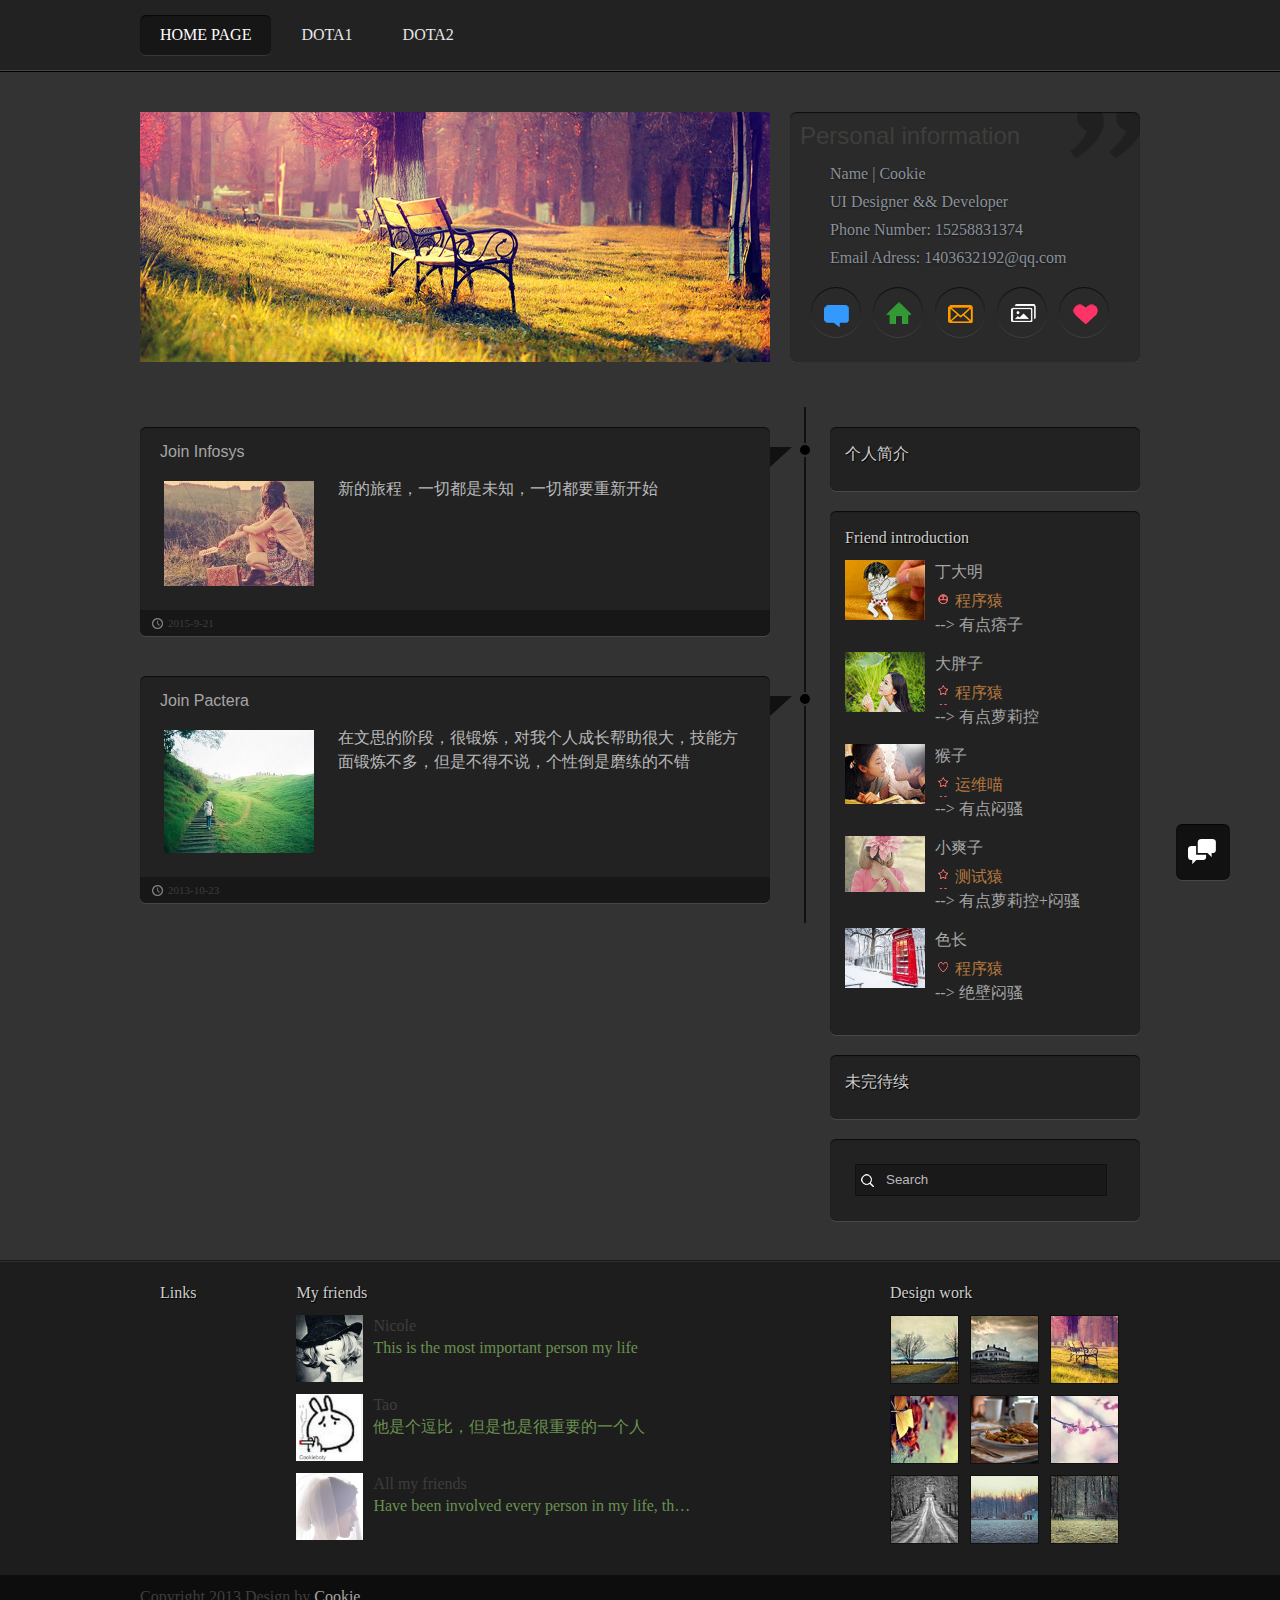
<file: index.html>
<!doctype html>
<html>
<head>
<meta charset="UTF-8">
<title>Cookie Blog</title>
<link href="css/styles.css" rel="stylesheet">
<link href="css/animation.css" rel="stylesheet">
<link href="css/lrtk.css" rel="stylesheet" />
<script type="text/javascript" src="js/jquery.js"></script>
<script type="text/javascript" src="js/js.js"></script>
<!--[if lt IE 9]>
<script src="js/modernizr.js"></script>
<![endif]-->
</head>
<body>
<header>
  <nav id="nav">
  	<ul>
  		<li><a href="index.html">HOME PAGE</a></li>
  		<li><a href="./imgshow/dota1/index.html">DOTA1</a></li>
  		<li><a href="./imgshow/dota2/index.html">DOTA2</a></li>
  	</ul>
    <script src="js/silder.js"></script>
  </nav>
</header>
<!--header end-->
<div id="mainbody">
  <div class="info">
    <figure> <img src="./images/art.jpg"  alt="Panama Hat">
      <figcaption><strong>Hello, Welcome to my blog!</strong> I am Cookie </figcaption>
    </figure>
    <div class="card">
      <h1>Personal information</h1>
      <p>Name | Cookie </p>
      <p>UI Designer && Developer</p>
      <p>Phone Number: 15258831374</p>
      <p>Email Adress: 1403632192@qq.com</p>
      <ul class="linkmore">
        <li><a href="javascript:void(0)" class="talk" title="talk"></a></li>
        <li><a href="javascript:void(0)" class="address" title="addresַ"></a></li>
        <li><a href="javascript:void(0)" class="email" title="email"></a></li>
        <li><a href="javascript:void(0)" class="photos" title="photos"></a></li>
        <li><a href="javascript:void(0)" class="heart" title="heart"></a></li>
      </ul>
    </div>
  </div>
  <!--info end-->
  <div class="blank"></div>
  <div class="blogs">
    <ul class="bloglist">
      <li>
        <div class="arrow_box">
          <div class="ti"></div>
          <div class="ci"></div>
          <h2 class="title"><a href="javascript:void(0)" target="_blank">Join Infosys</a></h2>
          <ul class="textinfo">
            <a href="javascript:void(0)"><img src="./images/s1.jpg"></a>
            <p> 新的旅程，一切都是未知，一切都要重新开始 </p>
          </ul>
          <ul class="details">
            <!-- 
            	作者：offline
            	时间：2015-11-02
            	描述：
            <li class="likes"><a href="javascript:void(0)">10</a></li>
            <li class="comments"><a href="javascript:void(0)">34</a></li>-->
            <li class="icon-time"><a href="javascript:void(0)">2015-9-21</a></li>
          </ul>
        </div>
        <!--arrow_box end--> 
      </li>
      <li>
        <div class="arrow_box">
          <div class="ti"></div>
          <div class="ci"></div>
          <h2 class="title"><a href="javascript:void(0)" target="_blank">Join Pactera</a></h2>
          <ul class="textinfo">
            <a href="javascript:void(0)"><img src="./images/s5.jpg"></a>
            <p> 在文思的阶段，很锻炼，对我个人成长帮助很大，技能方面锻炼不多，但是不得不说，个性倒是磨练的不错
   
            </p>
          </ul>
          <ul class="details">
            <li class="icon-time"><a href="javascript:void(0)">2013-10-23</a></li>
          </ul>
        </div>
        <!--arrow_box end--> 
      </li>
     
      
     
    </ul>
    <!--bloglist end-->
    <aside>
      <div class="tuijian">
        <h2>个人简介</h2>
        <ol>
        </ol>
      </div>
      <div class="toppic">
        <h2>Friend introduction</h2>
        <ul>
          <li><a href="./timeline/ddm.html"><img src="./images/k01.jpg">丁大明
            <p>程序猿</p> --> 有点痞子
            </a></li>
          <li><a href="javascript:void(0)"><img src="./images/k02.jpg">大胖子
            <p>程序猿</p> --> 有点萝莉控
            </a></li>
          <li><a href="javascript:void(0)"><img src="./images/k03.jpg">猴子
            <p>运维喵</p> --> 有点闷骚
            </a></li>
          <li><a href="javascript:void(0)"><img src="./images/s2.jpg">小爽子
            <p>测试猿</p> --> 有点萝莉控+闷骚
            </a></li>
          <li><a href="javascript:void(0)"><img src="./images/s4.jpg">色长
            <p>程序猿</p>  --> 绝壁闷骚
            </a></li>
        </ul>
      </div>
      <div class="clicks">
        <h2>未完待续</h2>
        <ol>
        </ol>
      </div>
      <div class="search">
        <form class="searchform" method="get" action="#">
          <input type="text" name="s" value="Search" onfocus="this.value=''" onblur="this.value='Search'">
        </form>
      </div>
     <!-- <div class="viny">
        <dl>
          <dt class="art"><img src="./images/artwork.png" alt="ר��"></dt>
          <dd class="icon-song"><span></span>�Ϸ�����</dd>
          <dd class="icon-artist"><span></span>���֣�����</dd>
          <dd class="icon-album"><span></span>����ר��������С�ס�</dd>
          <dd class="icon-like"><span></span><a href="javascript:void(0)">ϲ��</a></dd>
          <dd class="music">
            <audio src="./images/nf.mp3" controls></audio>
          </dd>
          
        </dl>
      </div>-->
    </aside>
  </div>
  <!--blogs end--> 
</div>
<!--mainbody end-->
<footer>
  <div class="footer-mid">
    <div class="links">
      <h2>Links</h2>
      <ul>
        <li><a href="javascript:void(0)"></a></li>
        <li><a href="javascript:void(0)"></a></li>
      </ul>
    </div>
    <div class="visitors">
      <h2>My friends</h2>
      <dl>
        <dt><img src="./images/s8.jpg">
        <dt>
        <dd>Nicole
        </dd>
        <dd>This is the most important person my life</dd>
      </dl>
      <dl>
        <dt><img src="./images/tao.jpg">
        <dt>
        <dd>Tao
        </dd>
        <dd>他是个逗比，但是也是很重要的一个人</dd>
      </dl>
      <dl>
        <dt><img src="./images/s6.jpg">
        <dt>
        <dd>All my friends
        </dd>
        <dd>Have been involved every person in my life, thank you</dd>
      </dl>
    </div>
    <section class="flickr">
      <h2>Design work</h2>
      <ul>
        <li><a href="javascript:void(0)"><img src="./images/01.jpg"></a></li>
        <li><a href="javascript:void(0)"><img src="./images/02.jpg"></a></li>
        <li><a href="javascript:void(0)"><img src="./images/03.jpg"></a></li>
        <li><a href="javascript:void(0)"><img src="./images/04.jpg"></a></li>
        <li><a href="javascript:void(0)"><img src="./images/05.jpg"></a></li>
        <li><a href="javascript:void(0)"><img src="./images/06.jpg"></a></li>
        <li><a href="javascript:void(0)"><img src="./images/07.jpg"></a></li>
        <li><a href="javascript:void(0)"><img src="./images/08.jpg"></a></li>
        <li><a href="javascript:void(0)"><img src="./images/09.jpg"></a></li>
      </ul>
    </section>
  </div>
  <div class="footer-bottom">
    <p>Copyright 2013 Design by <a href="javascript:void(0)">Cookie</a></p>
  </div>
</footer>
<div id="tbox"> <a id="togbook" href="javascript:void(0)"></a> <a id="gotop" href="javascript:void(0)"></a> </div>

</body>
</html>
</file>
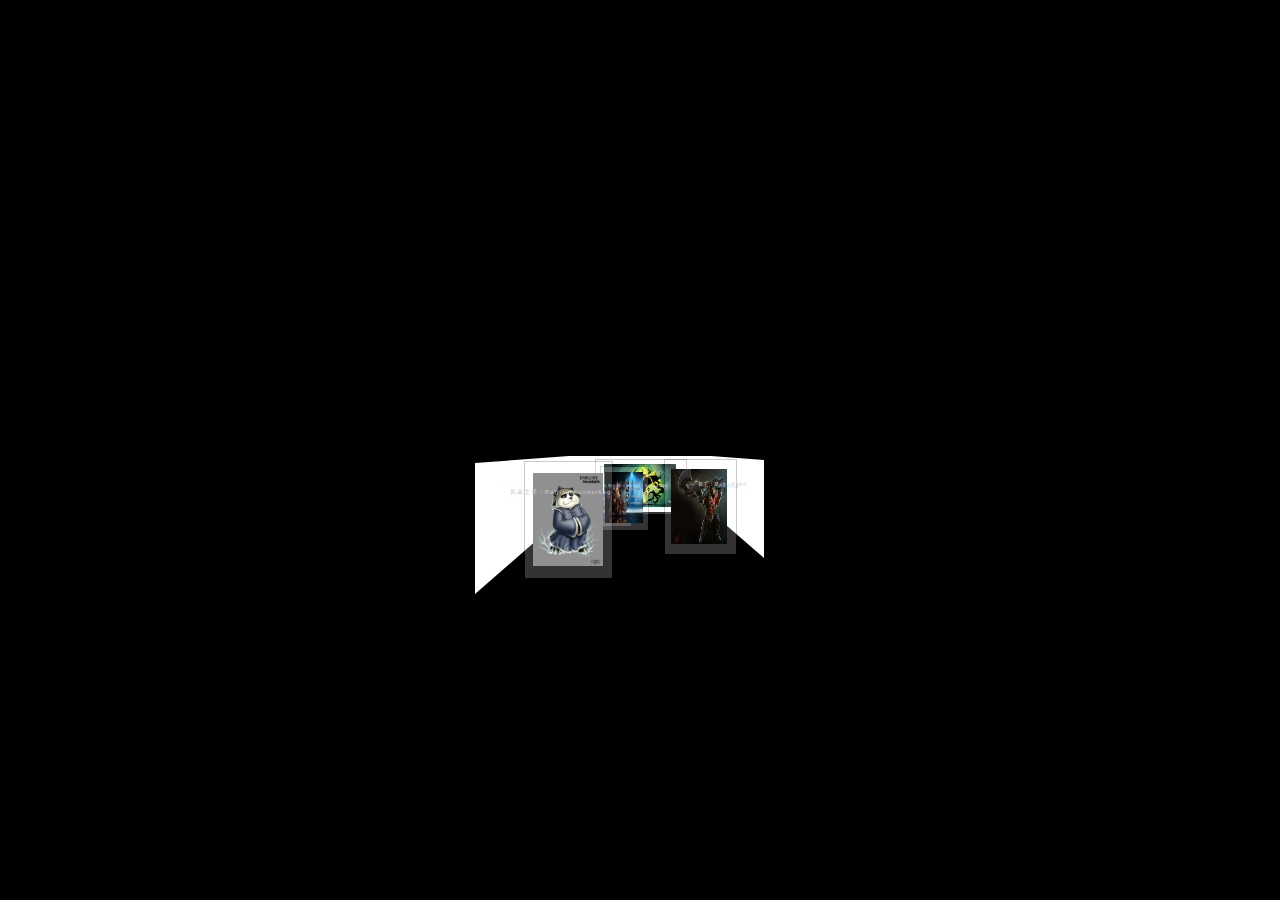
<file: imgshow/dota1/index.html>
<!DOCTYPE HTML PUBLIC "-//W3C//DTD HTML 4.01//EN" "http://www.w3.org/TR/html4/strict.dtd">
<html>
<head>
<title>Dota All Stars</title>
<meta http-equiv="imagetoolbar" content="no">
<meta http-equiv="Content-Type" content="text/html; charset=utf-8" />
<style type="text/css">
html { overflow: hidden; }
body { position: absolute; margin: 0px; padding: 0px; background: #222; width: 100%; height: 100%; }
#screen { position: absolute; width: 100%; height: 100%; background: #000; }
#screen img { position:absolute; width:0px; height:0px; border:none; -ms-interpolation-mode:nearest-neighbor; image-rendering: optimizeSpeed; }
#screen .wall { position:absolute; background:transparent; border-style:solid; border-width:0px; width:0px; height:0px; font-size:0px; z-index:1; }
#screen .trans { position:absolute; left:-10000px; background:#FFF; filter:alpha(opacity=20); opacity:0.2; font-size:1px; border:#000 solid 1px; }
#screen .txt { position:absolute; }
#screen .plo { position: absolute; color:#ccc; font-family: arial; white-space: nowrap; font-size: 10px; letter-spacing:2px; }
</style>

<script type="text/javascript"> 
var v3D = function () { 
	/* ---- private vars ---- */ 
	var scr, 
	    nx, 
	    ny, 
	    nw, 
	    nh, 
	    xm = 0, 
		ym = 0, 
		y0 = 0, 
		camera = { 
			x : 0, 
			y : 11100, 
			z : 10000 
		}, 
		N = 0, 
	    oT = [], 
		pT = [], 
		Zeye = -100, 
		hm = 20, 
		cb = true, 
		mv = false; 
	/* ====== create HTML ====== */ 
	var createHTML = function (tag, container, clas, src, html) { 
		var obj = document.createElement(tag); 
		if (clas) obj.className = clas; 
		if (src) obj.src = src; 
		if (html) obj.innerHTML = html; 
		container.appendChild(obj); 
		return obj; 
	} 
	/* ====== DOM events ====== */ 
	var addEvent = function (o, e, f) { 
		if (window.addEventListener) o.addEventListener(e, f, false); 
		else if (window.attachEvent) r = o.attachEvent('on' + e, f); 
	} 
	/* ====== screen dimensions ====== */ 
	var resize = function () { 
		nw = scr.offsetWidth * .5; 
		nh = scr.offsetHeight * .5; 
		var o = scr; 
		for (nx = 0, ny = 0; o != null; o = o.offsetParent) { 
			nx += o.offsetLeft; 
			ny += o.offsetTop; 
		} 
	} 
	/* ====== zOOm ====== */ 
	var zOOm = function (z) { 
		var z0 = Zeye - z; 
		if (z0 > 0 ) z0 = -.0001; 
		z0 = Zeye / z0; 
		if(z0 > 10) z0 = 10; 
		cb = (z > Zeye * .9); 
		return z0; 
	} 
	/* ====== Images constructor ====== */ 
	var Tab = function (img) { 
		/* ---- get params from HTML properties ---- */ 
		var coord = img.alt.split(","); 
		img.alt = ""; 
		this.X = coord[0] * 100; 
		this.Y = coord[1] * 100; 
		this.Z = coord[2] * 100; 
		this.W = coord[3] * 100; 
		this.H = coord[4] * 100; 
		/* ---- create frame ---- */ 
		this.pol = createHTML("div", scr, "trans"); 
		this.pol.style.zIndex = 1000 - Math.round(this.Z); 
		this.img = img; 
		this.img.style.zIndex = 1001 - Math.round(this.Z); 
		/* ---- click on images ---- */ 
		this.img.obj = this; 
		if (!this.img.parentNode.href) { 
			this.img.style.cursor = "crosshair"; 
			this.img.onclick = function () { 
				hm = -80 - this.obj.Z; 
				return false; 
			} 
		} 
		/* ---- create text ---- */ 
		this.txt = createHTML("div", scr, "txt"); 
		this.txt.style.zIndex = 1010 - Math.round(this.Z); 
		var txt = createHTML("div", this.txt, "plo", "","·" + img.title + "·"); 
		this.txt.txt = txt; 
		this.L = img.title.length * 2; 
		img.title = ""; 
		/* ---- CSS3 text Transform ---- */ 
		if ('MozTransform' in document.body.style) { 
			this.txt.css3Transform = function (x, y, s) { 
				this.style.MozTransform = "translate(" + x + "px," + y + "px) scale(" + s + ")"; 
			} 
		} else if ('webkitTransform' in document.body.style) { 
			this.txt.css3Transform = function (x, y, s) { 
				this.style.webkitTransform = "translate(" + x + "px," + y + "px) scale(" + s + ")"; 
			} 
		} else if (scr.style.zoom) { 
			this.txt.css3Transform = function (x, y, s) { 
				this.style.left = x + 'px'; 
				this.style.top = y + 'px'; 
				this.txt.style.zoom = s; 
			} 
		} else { 
			this.txt.css3Transform = function (x, y, s) { 
				this.style.left = x + 'px'; 
				this.style.top = y + 'px'; 
				this.txt.style.fontSize = Math.round(s * 10) + "px"; 
			} 
		} 
	} 
	Tab.prototype.anim = function () { 
		var z0 = zOOm(camera.y + this.Z); 
		if (cb) { 
			var x = (camera.x + this.X) * z0; 
			var y = (camera.z + this.Y) * z0; 
			/* ---- transparent frame ---- */ 
			var css = this.pol.style; 
			css.visibility = "visible"; 
			css.left   = Math.round(nw + x) + "px"; 
			css.top    = Math.round(nh + y) + "px"; 
			css.width  = Math.round(this.W * z0) + "px"; 
			css.height = Math.round(this.H * z0) + "px"; 
			/* ---- image ---- */ 
			css = this.img.style; 
			css.visibility = "visible"; 
			css.left   = Math.round(nw + x + (this.W * z0 * .1)) + "px"; 
			css.top    = Math.round(nh + y + (this.H * z0 * .1)) + "px"; 
			css.width  = Math.round(this.W * z0 * .8) + "px"; 
			css.height = Math.round(this.H * z0 * .8) + "px"; 
			/* ---- title ---- */ 
			if (z0 > .3 ) { 
				this.txt.style.visibility = "visible"; 
				this.txt.css3Transform( 
					Math.round(nw - (this.L * z0) + (this.W * z0 * 0.5) + (x * 1.3)), 
					Math.round(nh + (this.H * z0 * 0.2) + (y * 1.3)), 
					z0 * 1 
				); 
			} else this.txt.style.visibility = "hidden"; 
		} else { 
			/* ---- behind camera ---- */ 
			this.pol.style.visibility = "hidden"; 
			this.img.style.visibility = "hidden"; 
			this.txt.style.visibility = "hidden"; 
		} 
	} 
	/* ====== Walls constructor ====== */ 
	var Wall = function (X, Y, Z) { 
		this.X = X; 
		this.Y = Y; 
		this.Z = Z; 
		this.o1 = createHTML("div", scr, "wall"); 
		this.o2 = createHTML("div", scr, "wall"); 
		this.o3 = createHTML("div", scr, "wall"); 
	} 
	Wall.prototype.anim = function () { 
		var x = []; 
		var y = []; 
		/* ---- 3D ---- */ 
		for (var i = 0; i < 4; i++) { 
			var z0 = zOOm(camera.y + this.Z[i] * 100); 
			x[i] = Math.round(nw + (camera.x + this.X[i] * 100) * z0); 
			y[i] = Math.round(nh + (camera.z + this.Y[i] * 100) * z0); 
		} 
		/* ---- clipping ---- */ 
		if(x[1] < 0 || x[0] > nw * 2) { 
			x[0] = 0; 
			y[0] = 0; 
			x[1] = 0; 
			y[1] = 0; 
			x[2] = 0; 
			y[2] = 0; 
			x[3] = 0; 
			y[3] = 0; 
		} 
		if(x[0] < 0) { 
			var k = (y[1] - y[0]) / (x[1] - x[0]) * x[1]; 
			x[0] = 0; 
			y[0] = Math.round(y[1] - k); 
			k = (y[3] - y[2]) / (x[2] - x[3]) * x[2]; 
			x[3] = 0; 
			y[3] = Math.round(y[2] + k); 
		} 
		if(x[1] > nw * 2) { 
			var k = (y[0] - y[1]) / (x[1] - x[0]) * ((nw * 2) - x[0]); 
			x[1] = nw * 2; 
			y[1] = Math.round(y[0] - k); 
			k = (y[2] - y[3]) / (x[2] - x[3]) * ((nw * 2) - x[3]); 
			x[2] = nw * 2; 
			y[2] = Math.round(y[3] + k); 
		} 
		/* ---- top ---- */ 
		var css = this.o1.style; 
		if( y[1] >= y[0]) { 
			css.borderColor = "transparent transparent transparent #FFFFFF"; 
			css.borderWidth = Math.round(y[1] - y[0]) + "px 0  0 " + Math.round(x[1] - x[0]) + "px"; 
			css.left        = Math.round(x[0]) + "px"; 
			css.top         = Math.round(y[0]) + "px"; 
		} else { 
			css.borderColor = "transparent transparent #FFFFFF transparent"; 
			css.borderWidth = "0 0 " + Math.round(y[0] - y[1]) + "px " + Math.round(x[1] - x[0]) + "px"; 
			css.left        = Math.round(x[0]) + "px"; 
			css.top         = Math.round(y[1]) + "px"; 
		} 
		/* ---- bottom ---- */ 
		css = this.o3.style; 
		if(y[3] >= y[2]){ 
			css.borderColor = "transparent transparent transparent #FFFFFF"; 
			css.borderWidth = "0 0 " + Math.round(y[3] - y[2]) + "px " + Math.round(x[1] - x[0]) + "px"; 
			css.left        = Math.round(x[0]) + "px"; 
			css.top         = Math.round(y[2]) + "px"; 
		} else { 
			css.borderColor = "#FFFFFF transparent transparent transparent"; 
			css.borderWidth = Math.round(y[2] - y[3]) + "px 0  0 " + Math.round(x[1] - x[0]) + "px"; 
			css.left        = Math.round(x[0]) + "px"; 
			css.top         = Math.round(y[3]) + "px"; 
		} 
		/* ---- middle ---- */ 
		css = this.o2.style; 
		css.left            = Math.round(x[0]) + "px"; 
		css.top             = Math.round(Math.max(y[0], y[1])) + "px"; 
		css.width           = Math.round(x[1] - x[0]) + "px"; 
		css.height          = Math.round(Math.min(y[2], y[3]) - Math.max(y[0], y[1])) + "px"; 
		css.background      = "#FFFFFF"; 
	} 
 
	/* ====== init script ====== */ 
	var init = function () { 
		scr = document.getElementById("screen"); 
		resize(); 
		addEvent(window, 'resize', resize); 
		/* ---- mouse move event ---- */ 
		addEvent(document, 'mousemove', function (e) { 
			if (window.event) e = window.event; 
			xm = e.clientX; 
			y0 = e.clientY; 
			xm =  (nw - xm) * (250 / nw); 
			ym =  (nh - y0) * (110 / nh); 
		}); 
		/* ---- mouse wheel - camera z position ---- */ 
		if (window.addEventListener) scr.addEventListener('DOMMouseScroll', function(e) { 
			if (e.preventDefault) e.preventDefault(); 
			hm -= (e.detail * 10); 
			return false; 
		}, false); 
		scr.onmousewheel = function () { 
			hm += (event.wheelDelta * .25); 
			return false; 
		} 
		/* ---- create walls ---- */ 
		oT.push(new Wall( 
			[-2.52,-2.52,-2.52,-2.52], 
			[-1,-1,1,1], 
			[-1,1,1,-1] 
		)); 
		oT.push(new Wall( 
			[-2.5,2.5,2.5,-2.5], 
			[-1,-1,1,1], 
			[1,1,1,1] 
		)); 
		oT.push(new Wall( 
			[2.52,2.52,2.52,2.52], 
			[-1,-1,1,1], 
			[1,-.5,-.5,1] 
		)); 
		/* ---- create images ---- */ 
		var i = 0, o; 
		var img = scr.getElementsByTagName("img"); 
		while (o = img[i++]) pT.push(new Tab(o)); 
		/* ---- start main loop ---- */ 
		run(); 
	} 
	/* ====== main loop ====== */ 
	var run = function () { 
		/* ---- easing camera ---- */ 
		camera.x += (xm - camera.x) / 10; 
		camera.y += (hm - camera.y) / 10; 
		camera.z += (ym - camera.z) / 10; 
		/* ---- walls ---- */ 
		var i = 0, o; 
		while ( o = oT[i++] ) o.anim(); 
		/* ---- images ---- */ 
		var i = 0, o; 
		while ( o = pT[i++] ) o.anim(); 
    	setTimeout(run, 16); 
	} 
	return { 
		/* ====== initialize script ====== */ 
		init : function () { 
			addEvent(window, 'load', function () { 
				init(); 
			}); 
		} 
	} 
}(); 
 
/* ====== start ====== */ 
v3D.init(); 
 
</script>
</head>
<body>

<div id="screen" style="zoom:1">
	<!--
    	作者：offline
    	时间：2015-11-06
    	描述：
   
	<a target="_blank" href="http://www.17sucai.com/"> -->
	<img src="./dota1/2.jpg" title="影魔：Nevermore" alt="-1.5,-.9,.8,3,1.8"></a>
	<span><img src="./dota1/1.jpg" title="风暴之灵：Raijin Thunderkeg"" alt="-2,-1,-.8,1.5,2"></span>
	<span><img src="./dota1/3.jpeg" title="矮人狙击手：Kardel Sharpeye" alt="-1,-.8,0,1.2,1.6"></span>
	<span><img src="./dota1/4.jpg" title="幻影刺客：Mortred" alt="1,-.6,.2,1,.75"></span>
	<span><img src="./dota1/5.jpg" title="蛇发女妖：Medusa" alt="-1.7,0,.4,1.4,1"></span>
	<span><img src="./dota1/6.jpg" title="斧王：MogulKahn" alt=".5,-1,-.4,1.5,2"></span>
</div>

</body>
</html>
</file>
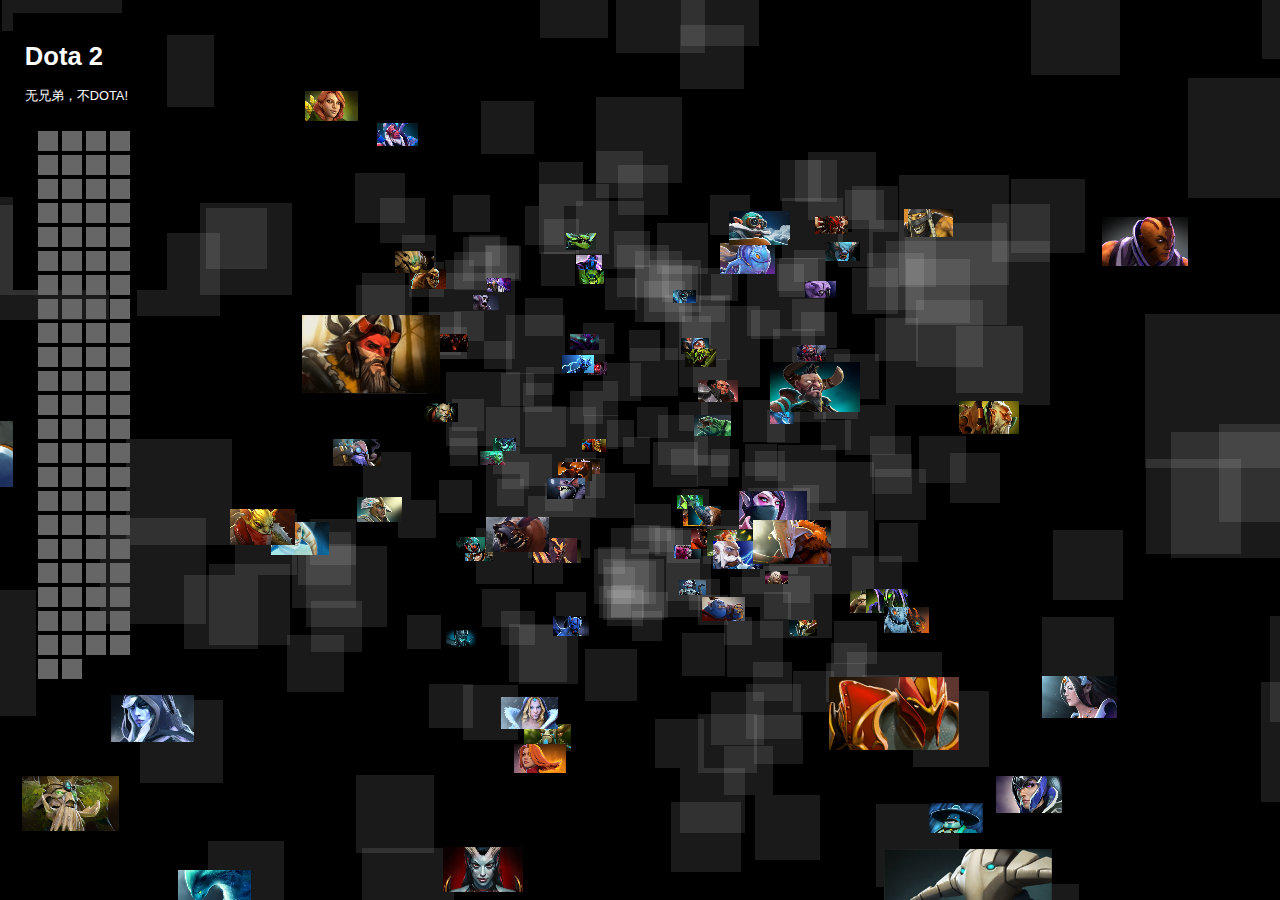
<file: imgshow/dota2/index.html>
<!DOCTYPE html PUBLIC "-//W3C//DTD XHTML 1.0 Transitional//EN" "http://www.w3.org/TR/xhtml1/DTD/xhtml1-transitional.dtd">
<html xmlns="http://www.w3.org/1999/xhtml">
<head>
<meta http-equiv="Content-Type" content="text/html; charset=utf-8" />
<title>Dota Show</title>

<style type="text/css">
html{overflow:hidden;}
body{position:absolute;margin:0px;padding:0px;background:#eee;width:100%;height:100%;color:#fff;font-family:arial;font-size:0.8em;}
/* screen */
#screen{position:absolute;width:100%;height:100%;background:#000;overflow:hidden;}
#screen img, canvas{position:absolute;left:-9999px;cursor:pointer;image-rendering:optimizeSpeed;}
#screen .href{border:#FFF dotted 1px;}
#screen .fog{position:absolute;background:#fff;opacity:0.1;filter:alpha(opacity=10);}
#command{position:absolute;left:1em;top:1em;width:130px;z-index:30000;background:#000;border:#000 solid 1em;}
#bar{position:relative;left:1em;top:1em;height:160px;}
#bar .button{position:absolute;background:#222;width:20px;height:20px;cursor:pointer;}
#bar .loaded{background:#666;}
#bar .viewed{background:#fff;}
#bar .selected{background:#f00;}
#urlInfo{font-size:20px;position:absolute;visibility:hidden;z-index:30000;padding-left:12px;cursor:pointer;}

#detail{font-size:20px;position:absolute;visibility:hidden;z-index:30000;padding-left:12px;cursor:pointer;}
</style>

<script type="text/javascript">
// =============================================================background:url(images/r.gif) no-repeat 0 4px;
//           ===== 3D gallery experiment =====
// script written by Gerard Ferrandez - April 5, 2010
// http://www.dhteumeuleu.com
// use under a CC-BY-NC license
// -------------------------------------------------------------
// update: April 17 : added hyperlinks, tweaked z-index
// =============================================================

var m3D = function () {
	/* ---- private vars ---- */
	var diapo = [],
		imb,
		scr,
		bar,
		selected,
		urlInfo,
		detail,
		imagesPath = "./images/",
		camera = {x:0, y:0, z:-650, s:0, fov: 500},
		nw = 0,
		nh = 0;
	/* ==== camera tween methods ==== */
	camera.setTarget = function (c0, t1, p) {
		if (Math.abs(t1 - c0) > .1) {
			camera.s = 1;
			camera.p = 0;
			camera.d = t1 - c0;
			if (p) {
				camera.d *= 2;
				camera.p = 9;
			}
		}
	}
	camera.tween = function (v) {
		if (camera.s != 0) {
			camera.p += camera.s;
			camera[v] += camera.d * camera.p * .01;
			if (camera.p == 10) camera.s = -1;
			else if (camera.p == 0) camera.s = 0;
		}
		return camera.s;
	}
	/* ==== diapo constructor ==== */
	var Diapo = function (n, img, x, y, z) {
		if (img) {
			this.url = img.url;
			this.title = img.title;
			this.detail = img.detail;
			this.color = img.color;
			this.isLoaded = false;
			if (document.createElement("canvas").getContext) {
				/* ---- using canvas in place of images (performance trick) ---- */
				this.srcImg = new Image();
				this.srcImg.src = imagesPath + img.src;
				this.img = document.createElement("canvas");
				this.canvas = true;
				scr.appendChild(this.img);
			} else {
				/* ---- normal image ---- */
				this.img = document.createElement('img');
				this.img.src = imagesPath + img.src;
				scr.appendChild(this.img);
			}
			/* ---- on click event ---- */
			this.img.onclick = function () {
				if (camera.s) return;
				if (this.diapo.isLoaded) {
					if (this.diapo.urlActive) {
						/* ---- jump hyperlink ---- */
						top.location.href = this.diapo.url;
					} else {
						/* ---- target positions ---- */
						camera.tz = this.diapo.z - camera.fov;
						camera.tx = this.diapo.x;
						camera.ty = this.diapo.y;
						/* ---- disable previously selected img ---- */
						if (selected) {
							selected.but.className = "button viewed";
							selected.img.className = "";
							selected.img.style.cursor = "pointer";
							selected.urlActive = false;
							urlInfo.style.visibility = "hidden";
						}
						/* ---- select current img ---- */
						this.diapo.but.className = "button selected";
						interpolation(false);
						selected = this.diapo;
					}
				}
			}
			/* ---- command bar buttons ---- */
			this.but = document.createElement('div');
			this.but.className = "button";
			bar.appendChild(this.but);
			this.but.diapo = this;
			this.but.style.left = Math.round((this.but.offsetWidth  * 1.2) * (n % 4)) + 'px';
			this.but.style.top  = Math.round((this.but.offsetHeight * 1.2) * Math.floor(n / 4)) + 'px';
			this.but.onclick = this.img.onclick;
			imb = this.img;
			this.img.diapo = this;
			this.zi = 25000;
		} else {
			/* ---- transparent div ---- */
			this.img = document.createElement('div');
			this.isLoaded = true;
			this.img.className = "fog";
			scr.appendChild(this.img);
			this.w = 300;
			this.h = 300;
			this.zi = 15000;
		}
		/* ---- object variables ---- */
		this.x = x;
		this.y = y;
		this.z = z;
		this.css = this.img.style;
	}
	/* ==== main 3D animation ==== */
	Diapo.prototype.anim = function () {
		if (this.isLoaded) {
			/* ---- 3D to 2D projection ---- */
			var x = this.x - camera.x;
			var y = this.y - camera.y;
			var z = this.z - camera.z;
			if (z < 20) z += 5000;
			var p = camera.fov / z;
			var w = this.w * p;
			var h = this.h * p;
			/* ---- HTML rendering ---- */
			this.css.left   = Math.round(nw + x * p - w * .5) + 'px';
			this.css.top    = Math.round(nh + y * p - h * .5) + 'px';  
			this.css.width  = Math.round(w) + 'px';
			this.css.height = Math.round(h) + 'px';
			this.css.zIndex = this.zi - Math.round(z);
		} else {
			/* ---- image is loaded? ---- */
			this.isLoaded = this.loading();
		}
	}
	/* ==== onload initialization ==== */
	Diapo.prototype.loading = function () {
		if ((this.canvas && this.srcImg.complete) || this.img.complete) {
			if (this.canvas) {
				/* ---- canvas version ---- */
				this.w = this.srcImg.width;
				this.h = this.srcImg.height;
				this.img.width = this.w;
				this.img.height = this.h;
				var context = this.img.getContext("2d");
				context.drawImage(this.srcImg, 0, 0, this.w, this.h);
			} else {
				/* ---- plain image version ---- */
				this.w = this.img.width;
				this.h = this.img.height;
			}
			/* ---- button loaded ---- */
			this.but.className += " loaded";
			return true;
		}
		return false;
	}
	////////////////////////////////////////////////////////////////////////////
	/* ==== screen dimensions ==== */
	var resize = function () {
		nw = scr.offsetWidth * .5;
		nh = scr.offsetHeight * .5;
	}
	/* ==== disable interpolation during animation ==== */
	var interpolation = function (bicubic) {
		var i = 0, o;
		while( o = diapo[i++] ) {
			if (o.but) {
				o.css.msInterpolationMode = bicubic ? 'bicubic' : 'nearest-neighbor'; // makes IE8 happy
				o.css.imageRendering = bicubic ? 'optimizeQuality' : 'optimizeSpeed'; // does not really work...
			}
		}
	}
	/* ==== init script ==== */
	var init = function (data) {
		/* ---- containers ---- */
		scr = document.getElementById("screen");
		bar = document.getElementById("bar");
		urlInfo = document.getElementById("urlInfo");
		datail = document.getElementById("datail");
		
		resize();
		/* ---- loading images ---- */
		var i = 0, 
		    o,
			n = data.length;
		while( o = data[i++] ) {
			/* ---- images ---- */
			var x = 1000 * ((i % 4) - 1.5);
			var y = Math.round(Math.random() * 4000) - 2000;
			var z = i * (5000 / n);
			diapo.push( new Diapo(i - 1, o, x, y, z));
			/* ---- transparent frames ---- */
			var k = diapo.length - 1;
			for (var j = 0; j < 3; j++) {
				var x = Math.round(Math.random() * 4000) - 2000;
				var y = Math.round(Math.random() * 4000) - 2000;
				diapo.push( new Diapo(k, null, x, y, z + 100));
			}
		}
		/* ---- start engine ---- */
		run();
	}
	////////////////////////////////////////////////////////////////////////////
	/* ==== main loop ==== */
	var run = function () {
		/* ---- x axis move ---- */
		if (camera.tx) {

			if (!camera.s) camera.setTarget(camera.x, camera.tx);
			var m = camera.tween('x');
			if (!m) camera.tx = 0;
		/* ---- y axis move ---- */
		} else if (camera.ty) {
			if (!camera.s) camera.setTarget(camera.y, camera.ty); 
			var m = camera.tween('y');
			if (!m) camera.ty = 0;
		/* ---- z axis move ---- */
		} else if (camera.tz) {
			if (!camera.s) camera.setTarget(camera.z, camera.tz);
			var m = camera.tween('z');
			if (!m) {
				/* ---- animation end ---- */
				camera.tz = 0;
				interpolation(true);
				/* ---- activate hyperlink ---- */
				if (selected.url) {
					
					selected.img.style.cursor = "pointer";
					selected.urlActive = true;
					selected.img.className = "href";
					
					urlInfo.diapo = selected;
					urlInfo.onclick = selected.img.onclick;
					urlInfo.innerHTML = selected.title || selected.url;
					urlInfo.style.visibility = "visible";
					urlInfo.style.color = selected.color || "#fff";
					urlInfo.style.top = Math.round(selected.img.offsetTop + selected.img.offsetHeight - urlInfo.offsetHeight - 5) + "px";
					urlInfo.style.left = Math.round(selected.img.offsetLeft + selected.img.offsetWidth - urlInfo.offsetWidth - 5) + "px";
					
					//detail.diapo = selected;
					//detail.onclick = selected.img.onclick;
					//detail.innerHTML = selected.detail;
					//detail.style.visibility = "visible";
					//detail.style.color = selected.color || "#fff";
					//detail.style.top = Math.round(selected.img.offsetTop + selected.img.offsetHeight - urlInfo.offsetHeight - 5) + "px";
					//detail.style.left = Math.round(selected.img.offsetLeft + selected.img.offsetWidth - urlInfo.offsetWidth - 5) + "px";
					
				} else {
					selected.img.style.cursor = "default";
				}
			}
		}
		/* ---- anim images ---- */
		var i = 0, o;
		while( o = diapo[i++] ) o.anim();
		/* ---- loop ---- */
		setTimeout(run, 32);
	}
	return {
		////////////////////////////////////////////////////////////////////////////
		/* ==== initialize script ==== */
		init : init
	}
}();

</script>
</head>

<body>

<div id="screen">
	<div id="command">
		<h1>Dota 2 </h1>
		<p>无兄弟，不DOTA!</p>
		<div id="bar"></div>
	</div>
	<div id="urlInfo"></div>
</div>

<script type="text/javascript">
/* ==== start script ==== */
setTimeout(function() {
	m3D.init(
		[ 
			//{ src: '46eae50db6.jpg', url: 'http://www.ectopc.com', title: '页面跳转', color: '#fff' },
			{ src: '1.png' , url: '#', title: '撼地者', detail: '劳资就是测试一下', color: '#fff' },
			{ src: '2.png' , url: '#', title: '斯温', color: '#fff' },
			{ src: '3.png' , url: '#', title: '小小', color: '#fff' },
			{ src: '4.png' , url: '#', title: '昆卡', color: '#fff' },
			{ src: '5.png' , url: '#', title: '兽王', color: '#fff' },
			{ src: '6.png' , url: '#', title: '龙骑士', color: '#fff' },
			{ src: '7.png' , url: '#', title: '发条技师', color: '#fff' },
			{ src: '8.png' , url: '#', title: '全能骑士', color: '#fff' },
			{ src: '9.png' , url: '#', title: '哈斯卡', color: '#fff' },
			{ src: '10.png' , url: '#', title: '炼金术士', color: '#fff' },
			{ src: '11.png' , url: '#', title: '酒仙', color: '#fff' },
			{ src: '12.png' , url: '#', title: '树精卫士', color: '#fff' },
			{ src: '13.png' , url: '#', title: '精灵守卫', color: '#fff' },
			{ src: '14.png' , url: '#', title: '半人马战行者', color: '#fff' },
			{ src: '15.png' , url: '#', title: '敌法师', color: '#fff' },
			{ src: '16.png' , url: '#', title: '卓尔游侠', color: '#fff' },
			{ src: '17.png' , url: '#', title: '痛苦女王', color: '#fff' },
			{ src: '18.png' , url: '#', title: '主宰', color: '#fff' },
			{ src: '19.png' , url: '#', title: '米拉娜', color: '#fff' },
			{ src: '20.png' , url: '#', title: '变体精灵', color: '#fff' },
			{ src: '21.png' , url: '#', title: '狙击手', color: '#fff' },
			{ src: '22.png' , url: '#', title: '圣堂刺客', color: '#fff' },
			{ src: '23.png' , url: '#', title: '露娜', color: '#fff' },
			{ src: '24.png' , url: '#', title: '赏金猎人', color: '#fff' },
			{ src: '25.png' , url: '#', title: '熊战士', color: '#fff' },
			{ src: '26.png' , url: '#', title: '矮人直升机', color: '#fff' },
			{ src: '27.png' , url: '#', title: '德鲁伊', color: '#fff' },
			{ src: '28.png' , url: '#', title: '娜迦海妖', color: '#fff' },
			{ src: '29.png' , url: '#', title: '水晶室女', color: '#fff' },
			{ src: '30.png' , url: '#', title: '帕克', color: '#fff' },
			{ src: '31.png' , url: '#', title: '风暴之灵', color: '#fff' },
			{ src: '32.png' , url: '#', title: '风行者', color: '#fff' },
			{ src: '33.png' , url: '#', title: '莉娜', color: '#fff' },
			{ src: '34.png' , url: '#', title: '宙斯', color: '#fff' },
			{ src: '35.png' , url: '#', title: '暗影萨满', color: '#fff' },
			{ src: '36.png' , url: '#', title: '修补匠', color: '#fff' },
			{ src: '37.png' , url: '#', title: '先知', color: '#fff' },
			{ src: '38.png' , url: '#', title: '魅惑魔女', color: '#fff' },
			{ src: '39.png' , url: '#', title: '杰奇洛', color: '#fff' },
			{ src: '40.png' , url: '#', title: '陈', color: '#fff' },
			{ src: '41.png' , url: '#', title: '沉默术士', color: '#fff' },
			{ src: '42.png' , url: '#', title: '食人魔魔法师', color: '#fff' },
			{ src: '43.png' , url: '#', title: '拉比克', color: '#fff' },
			{ src: '44.png' , url: '#', title: '干扰者', color: '#fff' },
			{ src: '45.png' , url: '#', title: '光之守卫', color: '#fff' },
			{ src: '46.png' , url: '#', title: '斧王', color: '#fff' },
			{ src: '47.png' , url: '#', title: '帕吉', color: '#fff' },
			{ src: '48.png' , url: '#', title: '沙王', color: '#fff' },
			{ src: '49.png' , url: '#', title: '斯拉达', color: '#fff' },
			{ src: '50.png' , url: '#', title: '潮汐猎人', color: '#fff' },
			{ src: '51.png' , url: '#', title: '骷髅王', color: '#fff' },
			{ src: '52.png' , url: '#', title: '噬魂鬼', color: '#fff' },
			{ src: '53.png' , url: '#', title: '暗夜魔王', color: '#fff' },
			{ src: '54.png' , url: '#', title: '末日使者', color: '#fff' },
			{ src: '55.png' , url: '#', title: '裂魂人', color: '#fff' },
			{ src: '56.png' , url: '#', title: '狼人', color: '#fff' },
			{ src: '57.png' , url: '#', title: '混沌骑士', color: '#fff' },
			{ src: '58.png' , url: '#', title: '马格纳斯', color: '#fff' },
			{ src: '59.png' , url: '#', title: '血魔', color: '#fff' },
			{ src: '60.png' , url: '#', title: '影魔', color: '#fff' },
			{ src: '61.png' , url: '#', title: '剃刀', color: '#fff' },
			{ src: '62.png' , url: '#', title: '剧毒术士', color: '#fff' },
			{ src: '63.png' , url: '#', title: '虚空假面', color: '#fff' },
			{ src: '64.png' , url: '#', title: '幻影刺客', color: '#fff' },
			{ src: '65.png' , url: '#', title: '冥界亚龙', color: '#fff' },
			{ src: '66.png' , url: '#', title: '克林克兹', color: '#fff' },
			{ src: '67.png' , url: '#', title: '育母蜘蛛', color: '#fff' },
			{ src: '68.png' , url: '#', title: '编织者', color: '#fff' },
			{ src: '69.png' , url: '#', title: '幽鬼', color: '#fff' },
			{ src: '70.png' , url: '#', title: '米波', color: '#fff' },
			{ src: '71.png' , url: '#', title: '司夜刺客', color: '#fff' },
			{ src: '72.png' , url: '#', title: '斯拉克', color: '#fff' },
			{ src: '73.png' , url: '#', title: '祸乱之源', color: '#fff' },
			{ src: '74.png' , url: '#', title: '巫妖', color: '#fff' },
			{ src: '75.png' , url: '#', title: '莱恩', color: '#fff' },
			{ src: '76.png' , url: '#', title: '巫医', color: '#fff' },
			{ src: '77.png' , url: '#', title: '谜团', color: '#fff' },
			{ src: '78.png' , url: '#', title: '瘟疫法师', color: '#fff' },
			{ src: '79.png' , url: '#', title: '术士', color: '#fff' },
			{ src: '80.png' , url: '#', title: '死亡先知', color: '#fff' },
			{ src: '81.png' , url: '#', title: '帕格纳', color: '#fff' },
			{ src: '82.png' , url: '#', title: '戴泽', color: '#fff' },
			{ src: '83.png' , url: '#', title: '拉席克', color: '#fff' },
			{ src: '84.png' , url: '#', title: '黑暗贤者', color: '#fff' },
			{ src: '85.png' , url: '#', title: '蝙蝠骑士', color: '#fff' },
			{ src: '86.png' , url: '#', title: '极寒幽魂', color: '#fff' },
			{ src: '87.png' , url: '#', title: '祈求者', color: '#fff' },
			{ src: '88.png' , url: '#', title: '殁境毁灭者', color: '#fff' },
			{ src: '89.png' , url: '#', title: '暗影恶魔', color: '#fff' },
			{ src: '90.png' , url: '#', title: '维萨吉', color: '#fff' },
		]
	);
}, 500);
</script>

</body>
</html>
</file>
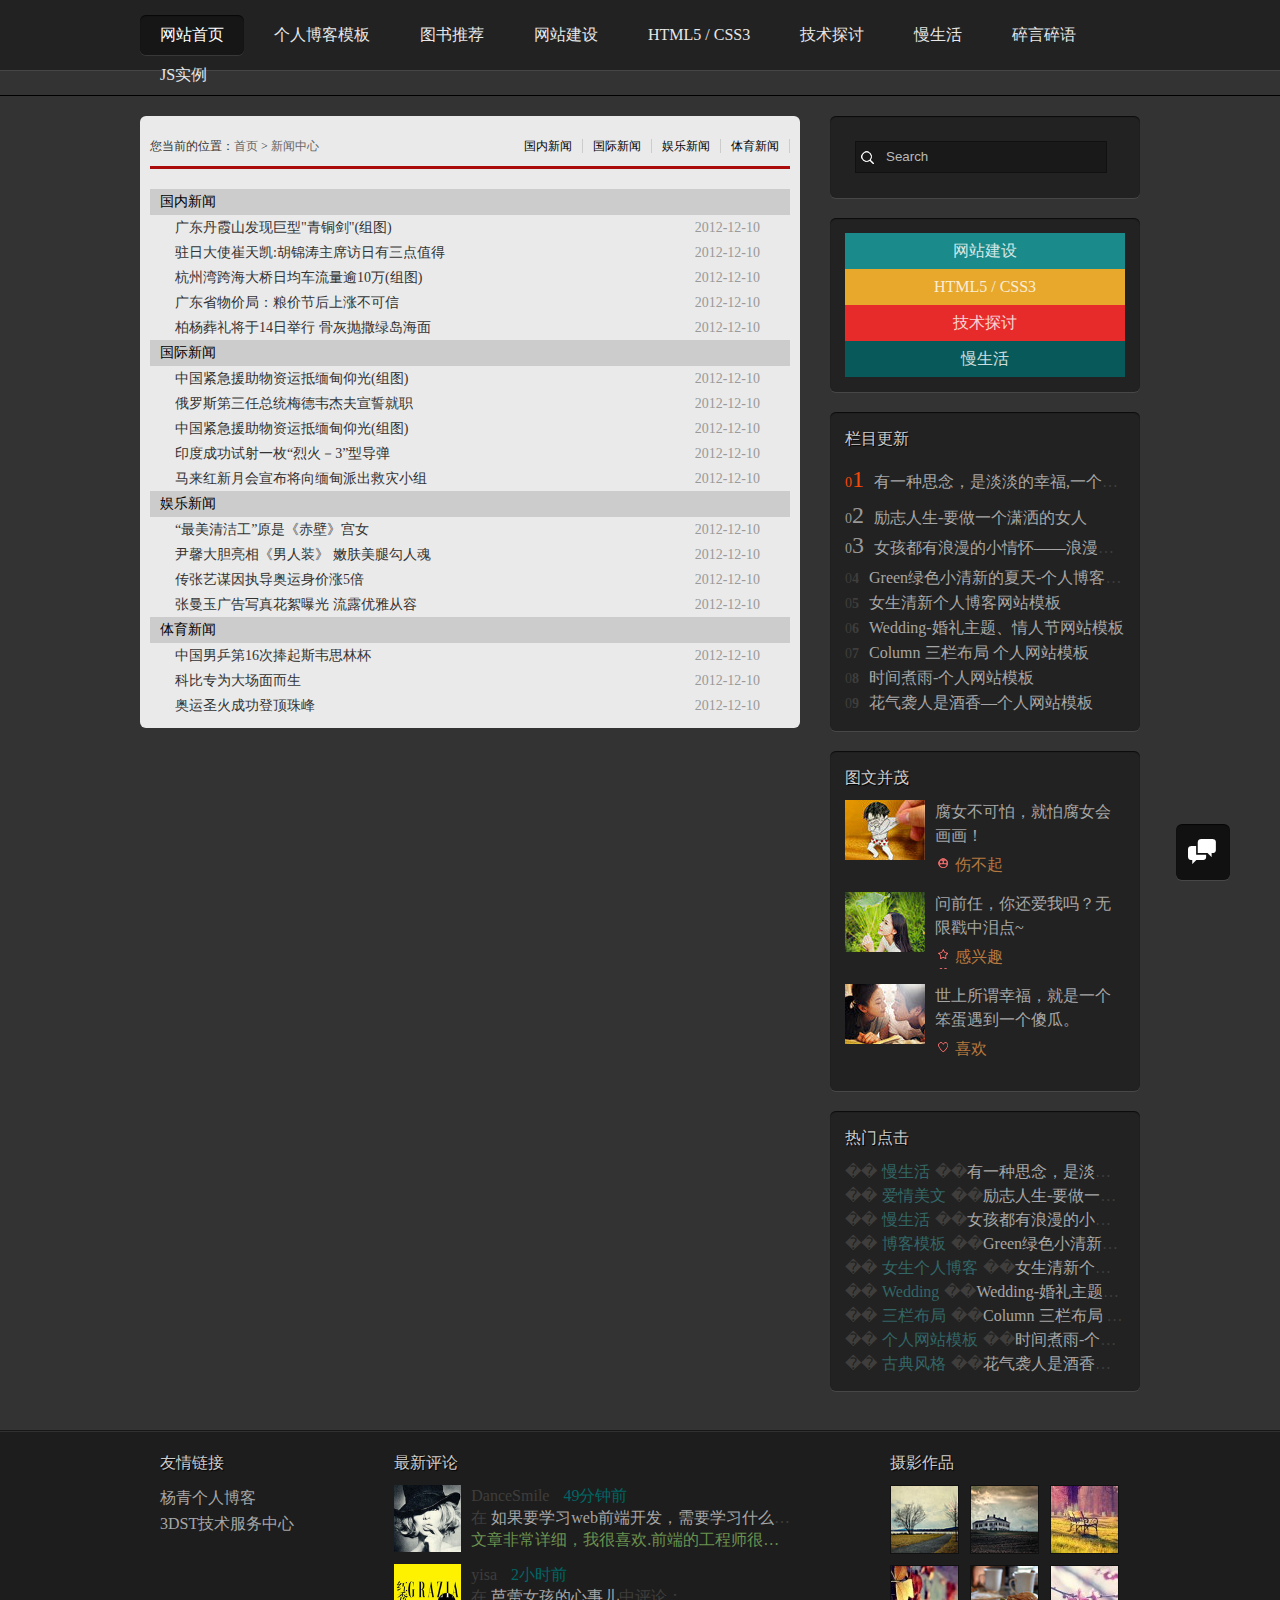
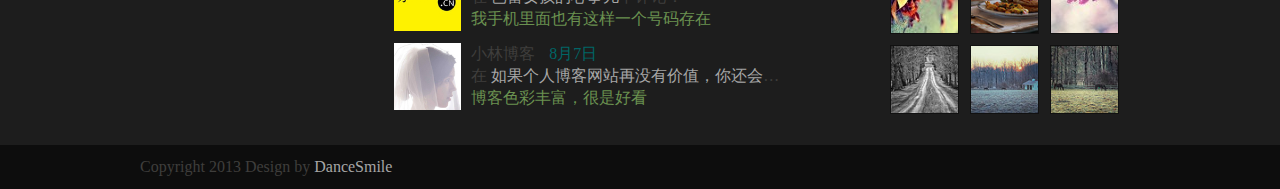
<file: fengmian.html>
<!doctype html>
<html>
<head>
<meta charset="gb2312">
<title>view-��ɫʱ������˲���ģ��</title>
<meta name="keywords" content="��ɫģ��,������վģ��,���˲���ģ��,����ģ��,css3,html5,��վģ��" />
<meta name="description" content="����һ���йغ�ɫʱ�����css3 html5 ��վģ��" />
<link href="css/styles.css" rel="stylesheet">
<link href="css/view.css" rel="stylesheet">
<!-- ���ض������� begin -->
<link href="css/lrtk.css" rel="stylesheet" />
<script type="text/javascript" src="js/jquery.js"></script>
<script type="text/javascript" src="js/js.js"></script>
<!-- ���ض������� end-->
<!--[if lt IE 9]>
<script src="js/modernizr.js"></script>
<![endif]-->
</head>
<body>
<header>
  <nav id="nav">
    <ul>
      <li><a href="/" >��վ��ҳ</a></li>
      <li><a href="/download/" target="_blank" title="���˲���ģ��">���˲���ģ��</a></li>
      <li><a href="/book/" target="_blank" title="ͼ���Ƽ�">ͼ���Ƽ�</a></li>
      <li><a href="/web/" target="_blank" title="��վ����">��վ����</a></li>
      <li><a href="/newshtml5/" target="_blank" title="HTML5 / CSS3">HTML5 / CSS3</a></li>
      <li><a href="/jstt/" target="_blank" title="����̽��">����̽��</a></li>
      <li><a href="/news/s/" target="_blank" title="������">������</a></li>
      <li><a href="/newstalk/" target="_blank" title="��������">��������</a></li>
      <li><a href="/news/jsex/" target="_blank" title="JS ʵ��������ʾ">JSʵ��</a></li>
    </ul>
    <script src="js/silder.js"></script><!--��ȡ��ǰҳ���� ������ʾ����--> 
  </nav>
</header>
<!--header end-->
<div id="mainbody">
   <div class="blogs">
    <div class="newlist">
  <h2><span>
<a href="/news/china/">��������</a><a href="/news/world/">��������</a><a href="/news/ent/">��������</a><a href="/news/sports/">��������</a></span>����ǰ��λ�ã�<a href="/index.html">��ҳ</a>&nbsp;>&nbsp;<a href="/news/">��������</a></h2>
     <ul>
<h3>��������</h3>

<li><span>2012-12-10</span><a href="/news/china/2012-12-10/69.html" title="�㶫��ϼɽ���־���"��ͭ��"(��ͼ)">�㶫��ϼɽ���־���"��ͭ��"(��ͼ)</a></li>

<li><span>2012-12-10</span><a href="/news/china/2012-12-10/68.html" title="פ�մ�ʹ���쿭:��������ϯ����������ֵ�ù�ע">פ�մ�ʹ���쿭:��������ϯ����������ֵ��</a></li>

<li><span>2012-12-10</span><a href="/news/china/2012-12-10/67.html" title="������纣�����վ���������10��(��ͼ)">������纣�����վ���������10��(��ͼ)</a></li>

<li><span>2012-12-10</span><a href="/news/china/2012-12-10/66.html" title="�㶫ʡ��۾֣����۽ں����ǲ�����">�㶫ʡ��۾֣����۽ں����ǲ�����</a></li>

<li><span>2012-12-10</span><a href="/news/china/2012-12-10/65.html" title="����������14�վ��� �ǻ������̵�����">����������14�վ��� �ǻ������̵�����</a></li>
<h3>��������</h3>

<li><span>2012-12-10</span><a href="/news/world/2012-12-10/72.html" title="�й�����Ԯ�������˵��������(��ͼ)">�й�����Ԯ�������˵��������(��ͼ)</a></li>

<li><span>2012-12-10</span><a href="/news/world/2012-12-10/70.html" title="����˹��������ͳ÷��Τ�ܷ����ľ�ְ">����˹��������ͳ÷��Τ�ܷ����ľ�ְ</a></li>

<li><span>2012-12-10</span><a href="/news/world/2012-12-10/15.html" title="�й�����Ԯ�������˵��������(��ͼ)">�й�����Ԯ�������˵��������(��ͼ)</a></li>

<li><span>2012-12-10</span><a href="/news/world/2012-12-10/14.html" title="ӡ�ȳɹ�����һö���һ�3���͵���">ӡ�ȳɹ�����һö���һ�3���͵���</a></li>

<li><span>2012-12-10</span><a href="/news/world/2012-12-10/13.html" title="���������»�������������ɳ�����С��">���������»�������������ɳ�����С��</a></li>
<h3>��������</h3>

<li><span>2012-12-10</span><a href="/news/ent/2012-12-10/76.html" title="��������๤��ԭ�ǡ���ڡ���Ů">��������๤��ԭ�ǡ���ڡ���Ů</a></li>

<li><span>2012-12-10</span><a href="/news/ent/2012-12-10/75.html" title="��ܰ�����ࡶ����װ�� �۷����ȹ��˻�">��ܰ�����ࡶ����װ�� �۷����ȹ��˻�</a></li>

<li><span>2012-12-10</span><a href="/news/ent/2012-12-10/74.html" title="������ı��ִ������������5��">������ı��ִ������������5��</a></li>

<li><span>2012-12-10</span><a href="/news/ent/2012-12-10/73.html" title="��������д�滨���ع� ��¶���Ŵ���">��������д�滨���ع� ��¶���Ŵ���</a></li>
<h3>��������</h3>

<li><span>2012-12-10</span><a href="/news/sports/2012-12-10/78.html" title="�й���ƹ��16������˹Τ˼�ֱ�">�й���ƹ��16������˹Τ˼�ֱ�</a></li>

<li><span>2012-12-10</span><a href="/news/sports/2012-12-10/77.html" title="�Ʊ�רΪ�������">�Ʊ�רΪ�������</a></li>

<li><span>2012-12-10</span><a href="/news/sports/2012-12-10/71.html" title="����ʥ��ɹ��Ƕ����">����ʥ��ɹ��Ƕ����</a></li>
  </ul>
</div>
    <!--bloglist end-->
    <aside>
      <div class="search">
        <form class="searchform" method="get" action="#">
          <input type="text" name="s" value="Search" onfocus="this.value=''" onblur="this.value='Search'">
        </form>
      </div>
      <div class="sunnav">
        <ul>
          <li><a href="/web/" target="_blank" title="��վ����">��վ����</a></li>
          <li><a href="/newshtml5/" target="_blank" title="HTML5 / CSS3">HTML5 / CSS3</a></li>
          <li><a href="/jstt/" target="_blank" title="����̽��">����̽��</a></li>
          <li><a href="/news/s/" target="_blank" title="������">������</a></li>
        </ul>
      </div>
      <div class="tuijian">
        <h2>��Ŀ����</h2>
        <ol>
          <li><span><strong>1</strong></span><a href="/">��һ��˼��ǵ������Ҹ�,һ������һ������</a></li>
          <li><span><strong>2</strong></span><a href="/">��־����-Ҫ��һ��������Ů��</a></li>
          <li><span><strong>3</strong></span><a href="/">Ů������������С�黳��������������</a></li>
          <li><span><strong>4</strong></span><a href="/">Green��ɫС���µ�����-���˲���ģ��</a></li>
          <li><span><strong>5</strong></span><a href="/">Ů�����¸��˲�����վģ��</a></li>
          <li><span><strong>6</strong></span><a href="/">Wedding-�������⡢���˽���վģ��</a></li>
          <li><span><strong>7</strong></span><a href="/">Column �������� ������վģ��</a></li>
          <li><span><strong>8</strong></span><a href="/">ʱ������-������վģ��</a></li>
          <li><span><strong>9</strong></span><a href="/">����Ϯ���Ǿ��㡪������վģ��</a></li>
        </ol>
      </div>
      <div class="toppic">
        <h2>ͼ�Ĳ�ï</h2>
        <ul>
          <li><a href="/"><img src="images/k01.jpg">��Ů�����£����¸�Ů�ử����
            <p>�˲���</p>
            </a></li>
          <li><a href="/"><img src="images/k02.jpg">��ǰ�Σ��㻹���������޴������~
            <p>����Ȥ</p>
            </a></li>
          <li><a href="/"><img src="images/k03.jpg">������ν�Ҹ�������һ����������һ��ɵ�ϡ�
            <p>ϲ��</p>
            </a></li>
        </ul>
      </div>
      <div class="clicks">
        <h2>���ŵ��</h2>
        <ol>
          <li><span><a href="/">������</a></span><a href="/">��һ��˼��ǵ������Ҹ�,һ������һ������</a></li>
          <li><span><a href="/">��������</a></span><a href="/">��־����-Ҫ��һ��������Ů��</a></li>
          <li><span><a href="/">������</a></span><a href="/">Ů������������С�黳��������������</a></li>
          <li><span><a href="/">����ģ��</a></span><a href="/">Green��ɫС���µ�����-���˲���ģ��</a></li>
          <li><span><a href="/">Ů�����˲���</a></span><a href="/">Ů�����¸��˲�����վģ��</a></li>
          <li><span><a href="/">Wedding</a></span><a href="/">Wedding-�������⡢���˽���վģ��</a></li>
          <li><span><a href="/">��������</a></span><a href="/">Column �������� ������վģ��</a></li>
          <li><span><a href="/">������վģ��</a></span><a href="/">ʱ������-������վģ��</a></li>
          <li><span><a href="/">�ŵ���</a></span><a href="/">����Ϯ���Ǿ��㡪������վģ��</a></li>
        </ol>
      </div>
    </aside>
  </div>
  <!--blogs end--> 
</div>
<!--mainbody end-->
<footer>
  <div class="footer-mid">
    <div class="links">
      <h2>��������</h2>
      <ul>
        <li><a href="/">������˲���</a></li>
        <li><a href="http://www.3dst.com">3DST������������</a></li>
      </ul>
    </div>
    <div class="visitors">
      <h2>��������</h2>
      <dl>
        <dt><img src="images/s8.jpg">
        <dt>
        <dd>DanceSmile
          <time>49����ǰ</time>
        </dd>
        <dd>�� <a href="http://www.yangqq.com/jstt/bj/2013-07-28/530.html#comments" class="title">���Ҫѧϰwebǰ�˿�������Ҫѧϰʲô�� </a>�����ۣ�</dd>
        <dd>���·ǳ���ϸ���Һ�ϲ��.ǰ�˵Ĺ���ʦ���٣��Ҽǵü���ǰyahoo����н��Ƹǰ��Ҳ�в���</dd>
      </dl>
      <dl>
        <dt><img src="images/s7.jpg">
        <dt>
        <dd>yisa
          <time>2Сʱǰ</time>
        </dd>
        <dd>�� <a href="http://www.yangqq.com/news/s/2013-07-31/533.html#comments" class="title">����Ů�������¶�</a>�����ۣ�</dd>
        <dd>���ֻ�����Ҳ������һ���������</dd>
      </dl>
      <dl>
        <dt><img src="images/s6.jpg">
        <dt>
        <dd>С�ֲ���
          <time>8��7��</time>
        </dd>
        <dd>�� <a href="http://www.yangqq.com/jstt/bj/2013-06-18/285.html#comments" class="title">������˲�����վ��û�м�ֵ���㻹������ </a>�����ۣ�</dd>
        <dd>����ɫ�ʷḻ�����Ǻÿ�</dd>
      </dl>
    </div>
    <section class="flickr">
      <h2>��Ӱ��Ʒ</h2>
      <ul>
        <li><a href="/"><img src="images/01.jpg"></a></li>
        <li><a href="/"><img src="images/02.jpg"></a></li>
        <li><a href="/"><img src="images/03.jpg"></a></li>
        <li><a href="/"><img src="images/04.jpg"></a></li>
        <li><a href="/"><img src="images/05.jpg"></a></li>
        <li><a href="/"><img src="images/06.jpg"></a></li>
        <li><a href="/"><img src="images/07.jpg"></a></li>
        <li><a href="/"><img src="images/08.jpg"></a></li>
        <li><a href="/"><img src="images/09.jpg"></a></li>
      </ul>
    </section>
  </div>
  <div class="footer-bottom">
    <p>Copyright 2013 Design by <a href="http://www.yangqq.com">DanceSmile</a></p>
  </div>
</footer>
<!-- jQuery����Ѷ�ض����ͽ��� ���뿪ʼ -->
<div id="tbox"> <a id="togbook" href="/e/tool/gbook/?bid=1"></a> <a id="gotop" href="javascript:void(0)"></a> </div>
<!-- ������� -->
</body>
</html>
</file>
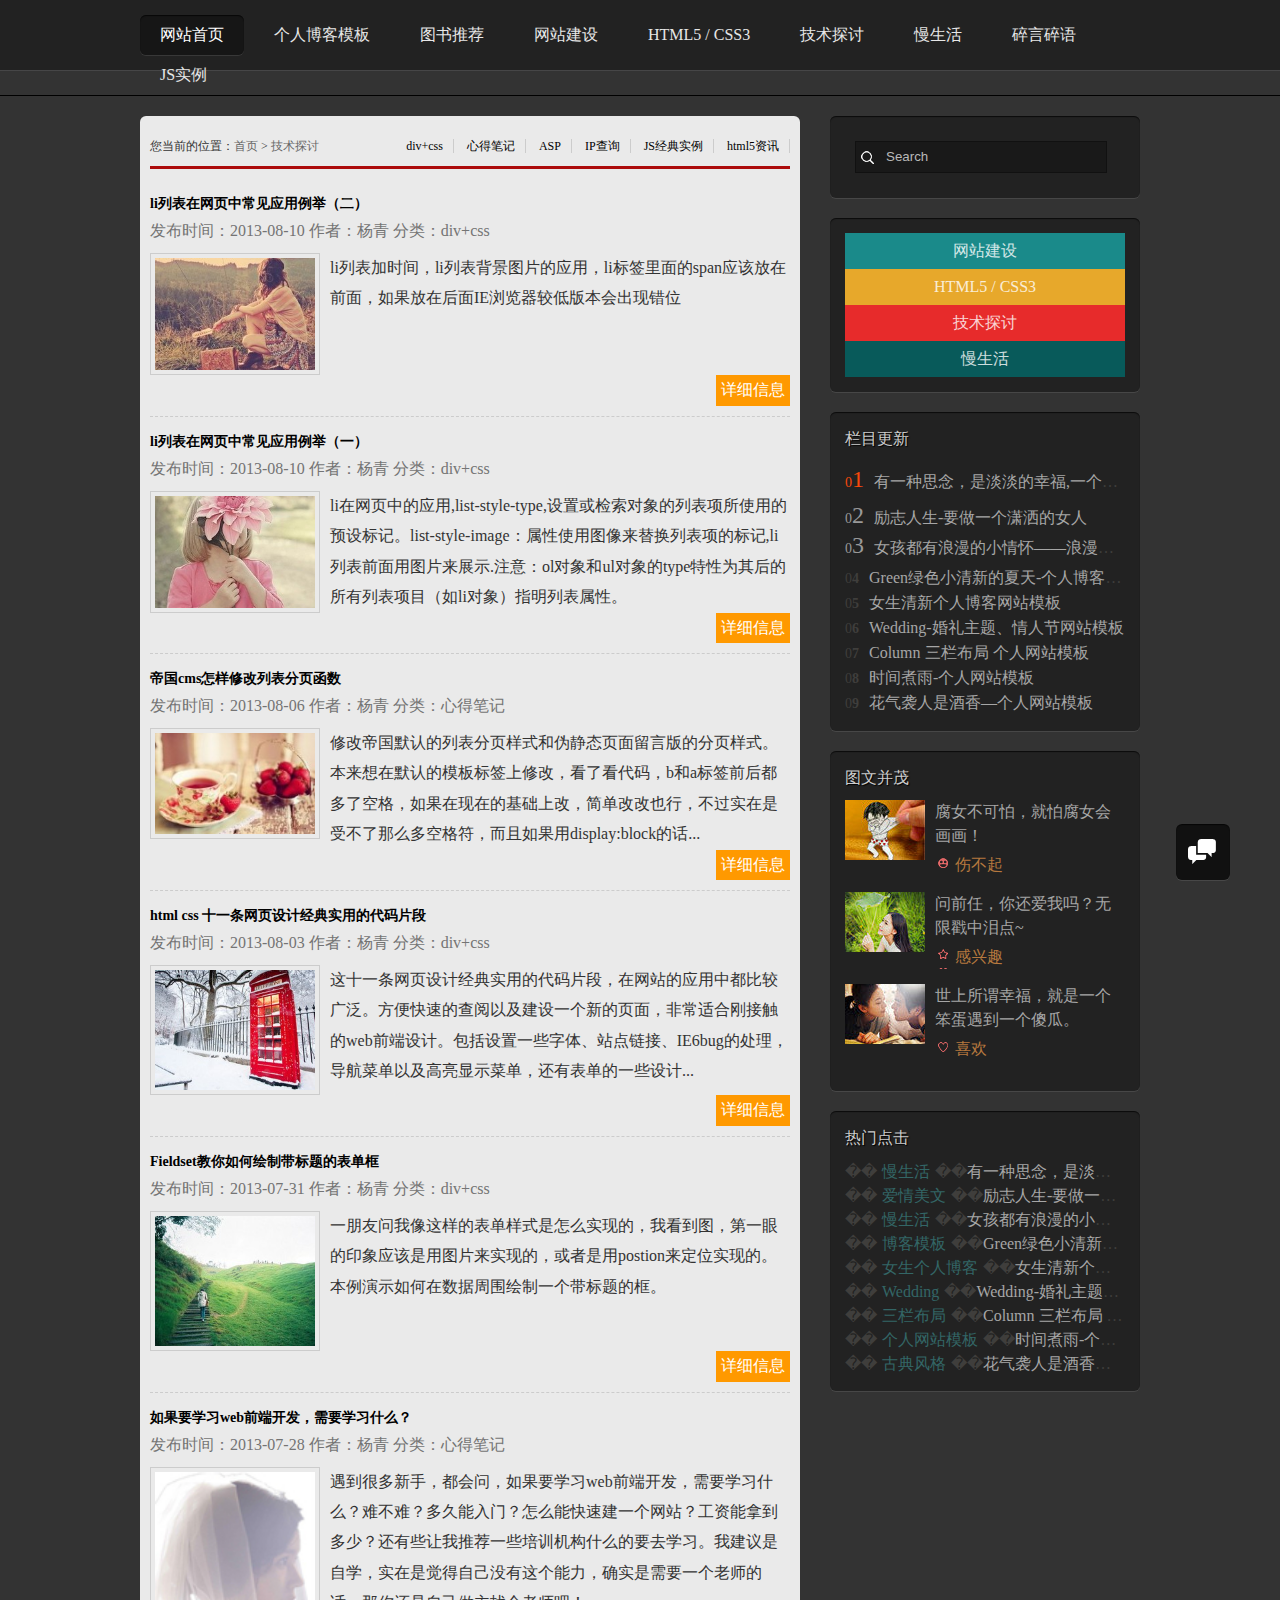
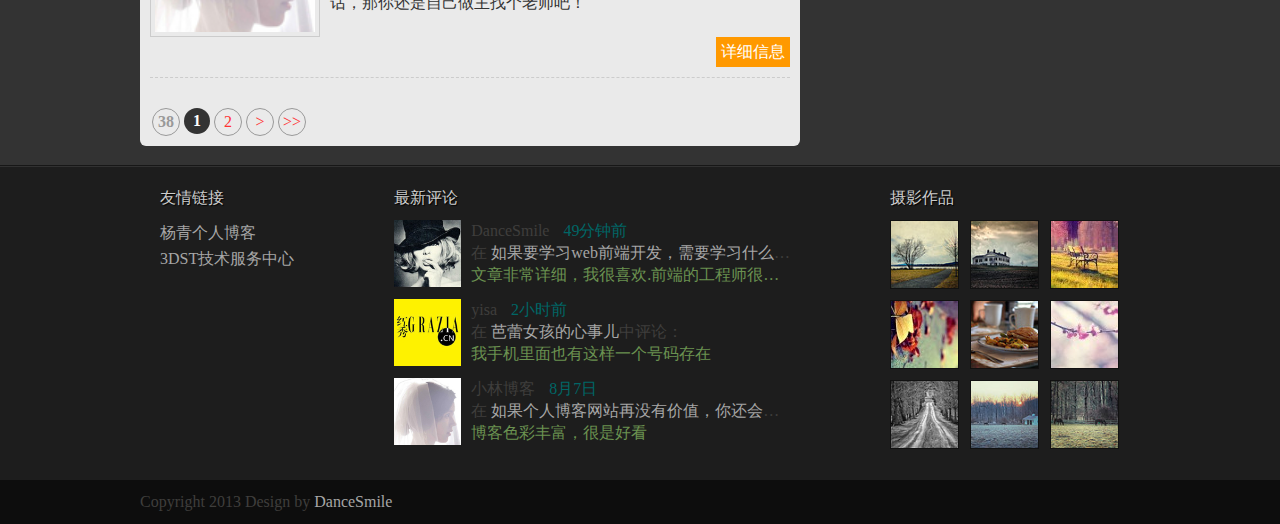
<file: list.html>
<!doctype html>
<html>
<head>
<meta charset="gb2312">
<title>view-��ɫʱ������˲���ģ��</title>
<meta name="keywords" content="��ɫģ��,������վģ��,���˲���ģ��,����ģ��,css3,html5,��վģ��" />
<meta name="description" content="����һ���йغ�ɫʱ�����css3 html5 ��վģ��" />
<link href="css/styles.css" rel="stylesheet">
<link href="css/view.css" rel="stylesheet">
<!-- ���ض������� begin -->
<link href="css/lrtk.css" rel="stylesheet" />
<script type="text/javascript" src="js/jquery.js"></script>
<script type="text/javascript" src="js/js.js"></script>
<!-- ���ض������� end-->
<!--[if lt IE 9]>
<script src="js/modernizr.js"></script>
<![endif]-->
</head>
<body>
<header>
  <nav id="nav">
    <ul>
      <li><a href="/" >��վ��ҳ</a></li>
      <li><a href="/download/" target="_blank" title="���˲���ģ��">���˲���ģ��</a></li>
      <li><a href="/book/" target="_blank" title="ͼ���Ƽ�">ͼ���Ƽ�</a></li>
      <li><a href="/web/" target="_blank" title="��վ����">��վ����</a></li>
      <li><a href="/newshtml5/" target="_blank" title="HTML5 / CSS3">HTML5 / CSS3</a></li>
      <li><a href="/jstt/" target="_blank" title="����̽��">����̽��</a></li>
      <li><a href="/news/s/" target="_blank" title="������">������</a></li>
      <li><a href="/newstalk/" target="_blank" title="��������">��������</a></li>
      <li><a href="/news/jsex/" target="_blank" title="JS ʵ��������ʾ">JSʵ��</a></li>
    </ul>
    <script src="js/silder.js"></script><!--��ȡ��ǰҳ���� ������ʾ����--> 
  </nav>
</header>
<!--header end-->
<div id="mainbody">
  <div class="blogs">
    <div class="newlist">
  <h2><span>
      <a href="/jstt/div/">div+css</a>

      <a href="/jstt/bj/">�ĵñʼ�</a>

      <a href="/jstt/asp/">ASP</a>

      <a href="http://www.ip3q.com/">IP��ѯ</a>

      <a href="/news/jsex/">JS����ʵ��</a>

      <a href="/jstt/html5/">html5��Ѷ</a>
</span>����ǰ��λ�ã�<a href="/index.html">��ҳ</a>&nbsp;>&nbsp;<a href="/jstt/">����̽��</a></h2>
     <ul>

<p class="ptit"><b><a href="/jstt/div/2013-08-10/576.html" target="_blank" title=" li�б�����ҳ�г���Ӧ�����٣�����"> li�б�����ҳ�г���Ӧ�����٣�����</a></b></p>
<p class="ptime">����ʱ�䣺2013-08-10 ���ߣ�����  ���ࣺdiv+css </p>
<a href="/jstt/div/2013-08-10/576.html" target="_blank" title=" li�б�����ҳ�г���Ӧ�����٣�����"><img src="images/s1.jpg" class="imgdow" alt=" li�б�����ҳ�г���Ӧ�����٣�����"></a> <p class="pcon">li�б���ʱ�䣬li�б�����ͼƬ��Ӧ�ã�li��ǩ�����spanӦ�÷���ǰ�棬������ں���IE������ϵͰ汾����ִ�λ <a href="/jstt/div/2013-08-10/576.html" target="_blank" title=" li�б�����ҳ�г���Ӧ�����٣�����">��ϸ��Ϣ</a></P>
<div class="line"></div>

<p class="ptit"><b><a href="/jstt/div/2013-08-10/575.html" target="_blank" title="li�б�����ҳ�г���Ӧ�����٣�һ��">li�б�����ҳ�г���Ӧ�����٣�һ��</a></b></p>
<p class="ptime">����ʱ�䣺2013-08-10 ���ߣ�����  ���ࣺdiv+css </p>
<a href="/jstt/div/2013-08-10/575.html" target="_blank" title="li�б�����ҳ�г���Ӧ�����٣�һ��"><img src="images/s2.jpg" class="imgdow" alt="li�б�����ҳ�г���Ӧ�����٣�һ��"></a> <p class="pcon">li����ҳ�е�Ӧ��,list-style-type,���û����������б�����ʹ�õ�Ԥ���ǡ�list-style-image������ʹ��ͼ�����滻�б���ı��,li�б�ǰ����ͼƬ��չʾ.ע�⣺ol�����ul�����type����Ϊ���������б���Ŀ����li����ָ���б����ԡ� <a href="/jstt/div/2013-08-10/575.html" target="_blank" title="li�б�����ҳ�г���Ӧ�����٣�һ��">��ϸ��Ϣ</a></P>
<div class="line"></div>

<p class="ptit"><b><a href="/jstt/bj/2013-08-06/570.html" target="_blank" title="�۹�cms�����޸��б���ҳ����">�۹�cms�����޸��б���ҳ����</a></b></p>
<p class="ptime">����ʱ�䣺2013-08-06 ���ߣ�����  ���ࣺ�ĵñʼ� </p>
<a href="/jstt/bj/2013-08-06/570.html" target="_blank" title="�۹�cms�����޸��б���ҳ����"><img src="images/s3.jpg" class="imgdow" alt="�۹�cms�����޸��б���ҳ����"></a> <p class="pcon">�޸ĵ۹�Ĭ�ϵ��б���ҳ��ʽ��α��̬ҳ�����԰�ķ�ҳ��ʽ����������Ĭ�ϵ�ģ���ǩ���޸ģ����˿����룬b��a��ǩǰ�󶼶��˿ո���������ڵĻ����ϸģ��򵥸ĸ�Ҳ�У�����ʵ�����ܲ�����ô��ո�������������display:block�Ļ�... <a href="/jstt/bj/2013-08-06/570.html" target="_blank" title="�۹�cms�����޸��б���ҳ����">��ϸ��Ϣ</a></P>
<div class="line"></div>

<p class="ptit"><b><a href="/jstt/div/2013-08-03/549.html" target="_blank" title="html css ʮһ����ҳ��ƾ���ʵ�õĴ���Ƭ��">html css ʮһ����ҳ��ƾ���ʵ�õĴ���Ƭ��</a></b></p>
<p class="ptime">����ʱ�䣺2013-08-03 ���ߣ�����  ���ࣺdiv+css </p>
<a href="/jstt/div/2013-08-03/549.html" target="_blank" title="html css ʮһ����ҳ��ƾ���ʵ�õĴ���Ƭ��"><img src="images/s4.jpg" class="imgdow" alt="html css ʮһ����ҳ��ƾ���ʵ�õĴ���Ƭ��"></a> <p class="pcon">��ʮһ����ҳ��ƾ���ʵ�õĴ���Ƭ�Σ�����վ��Ӧ���ж��ȽϹ㷺��������ٵĲ����Լ�����һ���µ�ҳ�棬�ǳ��ʺϸսӴ���webǰ����ơ���������һЩ���塢վ�����ӡ�IE6bug�Ĵ����������˵��Լ�������ʾ�˵������б�����һЩ���... <a href="/jstt/div/2013-08-03/549.html" target="_blank" title="html css ʮһ����ҳ��ƾ���ʵ�õĴ���Ƭ��">��ϸ��Ϣ</a></P>
<div class="line"></div>

<p class="ptit"><b><a href="/jstt/div/2013-07-31/532.html" target="_blank" title="Fieldset������λ��ƴ�����ı�����">Fieldset������λ��ƴ�����ı�����</a></b></p>
<p class="ptime">����ʱ�䣺2013-07-31 ���ߣ�����  ���ࣺdiv+css </p>
<a href="/jstt/div/2013-07-31/532.html" target="_blank" title="Fieldset������λ��ƴ�����ı�����"><img src="images/s5.jpg" class="imgdow" alt="Fieldset������λ��ƴ�����ı�����"></a> <p class="pcon">һ���������������ı�����ʽ����ôʵ�ֵģ��ҿ���ͼ����һ�۵�ӡ��Ӧ������ͼƬ��ʵ�ֵģ���������postion����λʵ�ֵġ�������ʾ�����������Χ����һ��������Ŀ� <a href="/jstt/div/2013-07-31/532.html" target="_blank" title="Fieldset������λ��ƴ�����ı�����">��ϸ��Ϣ</a></P>
<div class="line"></div>

<p class="ptit"><b><a href="/jstt/bj/2013-07-28/530.html" target="_blank" title="���Ҫѧϰwebǰ�˿�������Ҫѧϰʲô��">���Ҫѧϰwebǰ�˿�������Ҫѧϰʲô��</a></b></p>
<p class="ptime">����ʱ�䣺2013-07-28 ���ߣ�����  ���ࣺ�ĵñʼ� </p>
<a href="/jstt/bj/2013-07-28/530.html" target="_blank" title="���Ҫѧϰwebǰ�˿�������Ҫѧϰʲô��"><img src="images/s6.jpg" class="imgdow" alt="���Ҫѧϰwebǰ�˿�������Ҫѧϰʲô��"></a> <p class="pcon">�����ܶ����֣������ʣ����Ҫѧϰwebǰ�˿�������Ҫѧϰʲô���Ѳ��ѣ���������ţ���ô�ܿ��ٽ�һ����վ���������õ����٣�����Щ�����Ƽ�һЩ��ѵ����ʲô��Ҫȥѧϰ���ҽ�������ѧ��ʵ���Ǿ����Լ�û�����������ȷʵ����Ҫһ����ʦ�Ļ������㻹���Լ������Ҹ���ʦ�ɣ� <a href="/jstt/bj/2013-07-28/530.html" target="_blank" title="���Ҫѧϰwebǰ�˿�������Ҫѧϰʲô��">��ϸ��Ϣ</a></P>
<div class="line"></div>


  </ul>
<div class="page"><a title="Total record"><b>38</b></a><b>1</b><a href="/jstt/index_2.html">2</a><a href="/jstt/index_2.html">></a><a href="/jstt/index_2.html">>></a></div>
</div>

    <!--bloglist end-->
    <aside>
      <div class="search">
        <form class="searchform" method="get" action="#">
          <input type="text" name="s" value="Search" onfocus="this.value=''" onblur="this.value='Search'">
        </form>
      </div>
      <div class="sunnav">
        <ul>
          <li><a href="/web/" target="_blank" title="��վ����">��վ����</a></li>
          <li><a href="/newshtml5/" target="_blank" title="HTML5 / CSS3">HTML5 / CSS3</a></li>
          <li><a href="/jstt/" target="_blank" title="����̽��">����̽��</a></li>
          <li><a href="/news/s/" target="_blank" title="������">������</a></li>
        </ul>
      </div>
      <div class="tuijian">
        <h2>��Ŀ����</h2>
        <ol>
          <li><span><strong>1</strong></span><a href="/">��һ��˼��ǵ������Ҹ�,һ������һ������</a></li>
          <li><span><strong>2</strong></span><a href="/">��־����-Ҫ��һ��������Ů��</a></li>
          <li><span><strong>3</strong></span><a href="/">Ů������������С�黳��������������</a></li>
          <li><span><strong>4</strong></span><a href="/">Green��ɫС���µ�����-���˲���ģ��</a></li>
          <li><span><strong>5</strong></span><a href="/">Ů�����¸��˲�����վģ��</a></li>
          <li><span><strong>6</strong></span><a href="/">Wedding-�������⡢���˽���վģ��</a></li>
          <li><span><strong>7</strong></span><a href="/">Column �������� ������վģ��</a></li>
          <li><span><strong>8</strong></span><a href="/">ʱ������-������վģ��</a></li>
          <li><span><strong>9</strong></span><a href="/">����Ϯ���Ǿ��㡪������վģ��</a></li>
        </ol>
      </div>
      <div class="toppic">
        <h2>ͼ�Ĳ�ï</h2>
        <ul>
          <li><a href="/"><img src="images/k01.jpg">��Ů�����£����¸�Ů�ử����
            <p>�˲���</p>
            </a></li>
          <li><a href="/"><img src="images/k02.jpg">��ǰ�Σ��㻹���������޴������~
            <p>����Ȥ</p>
            </a></li>
          <li><a href="/"><img src="images/k03.jpg">������ν�Ҹ�������һ����������һ��ɵ�ϡ�
            <p>ϲ��</p>
            </a></li>
        </ul>
      </div>
      <div class="clicks">
        <h2>���ŵ��</h2>
        <ol>
          <li><span><a href="/">������</a></span><a href="/">��һ��˼��ǵ������Ҹ�,һ������һ������</a></li>
          <li><span><a href="/">��������</a></span><a href="/">��־����-Ҫ��һ��������Ů��</a></li>
          <li><span><a href="/">������</a></span><a href="/">Ů������������С�黳��������������</a></li>
          <li><span><a href="/">����ģ��</a></span><a href="/">Green��ɫС���µ�����-���˲���ģ��</a></li>
          <li><span><a href="/">Ů�����˲���</a></span><a href="/">Ů�����¸��˲�����վģ��</a></li>
          <li><span><a href="/">Wedding</a></span><a href="/">Wedding-�������⡢���˽���վģ��</a></li>
          <li><span><a href="/">��������</a></span><a href="/">Column �������� ������վģ��</a></li>
          <li><span><a href="/">������վģ��</a></span><a href="/">ʱ������-������վģ��</a></li>
          <li><span><a href="/">�ŵ���</a></span><a href="/">����Ϯ���Ǿ��㡪������վģ��</a></li>
        </ol>
      </div>
    </aside>
  </div>
  <!--blogs end--> 
</div>
<!--mainbody end-->
<footer>
  <div class="footer-mid">
    <div class="links">
      <h2>��������</h2>
      <ul>
        <li><a href="/">������˲���</a></li>
        <li><a href="http://www.3dst.com">3DST������������</a></li>
      </ul>
    </div>
    <div class="visitors">
      <h2>��������</h2>
      <dl>
        <dt><img src="images/s8.jpg">
        <dt>
        <dd>DanceSmile
          <time>49����ǰ</time>
        </dd>
        <dd>�� <a href="http://www.yangqq.com/jstt/bj/2013-07-28/530.html#comments" class="title">���Ҫѧϰwebǰ�˿�������Ҫѧϰʲô�� </a>�����ۣ�</dd>
        <dd>���·ǳ���ϸ���Һ�ϲ��.ǰ�˵Ĺ���ʦ���٣��Ҽǵü���ǰyahoo����н��Ƹǰ��Ҳ�в���</dd>
      </dl>
      <dl>
        <dt><img src="images/s7.jpg">
        <dt>
        <dd>yisa
          <time>2Сʱǰ</time>
        </dd>
        <dd>�� <a href="http://www.yangqq.com/news/s/2013-07-31/533.html#comments" class="title">����Ů�������¶�</a>�����ۣ�</dd>
        <dd>���ֻ�����Ҳ������һ���������</dd>
      </dl>
      <dl>
        <dt><img src="images/s6.jpg">
        <dt>
        <dd>С�ֲ���
          <time>8��7��</time>
        </dd>
        <dd>�� <a href="http://www.yangqq.com/jstt/bj/2013-06-18/285.html#comments" class="title">������˲�����վ��û�м�ֵ���㻹������ </a>�����ۣ�</dd>
        <dd>����ɫ�ʷḻ�����Ǻÿ�</dd>
      </dl>
    </div>
    <section class="flickr">
      <h2>��Ӱ��Ʒ</h2>
      <ul>
        <li><a href="/"><img src="images/01.jpg"></a></li>
        <li><a href="/"><img src="images/02.jpg"></a></li>
        <li><a href="/"><img src="images/03.jpg"></a></li>
        <li><a href="/"><img src="images/04.jpg"></a></li>
        <li><a href="/"><img src="images/05.jpg"></a></li>
        <li><a href="/"><img src="images/06.jpg"></a></li>
        <li><a href="/"><img src="images/07.jpg"></a></li>
        <li><a href="/"><img src="images/08.jpg"></a></li>
        <li><a href="/"><img src="images/09.jpg"></a></li>
      </ul>
    </section>
  </div>
  <div class="footer-bottom">
    <p>Copyright 2013 Design by <a href="http://www.yangqq.com">DanceSmile</a></p>
  </div>
</footer>
<!-- jQuery����Ѷ�ض����ͽ��� ���뿪ʼ -->
<div id="tbox"> <a id="togbook" href="/e/tool/gbook/?bid=1"></a> <a id="gotop" href="javascript:void(0)"></a> </div>
<!-- ������� -->
</body>
</html>
</file>
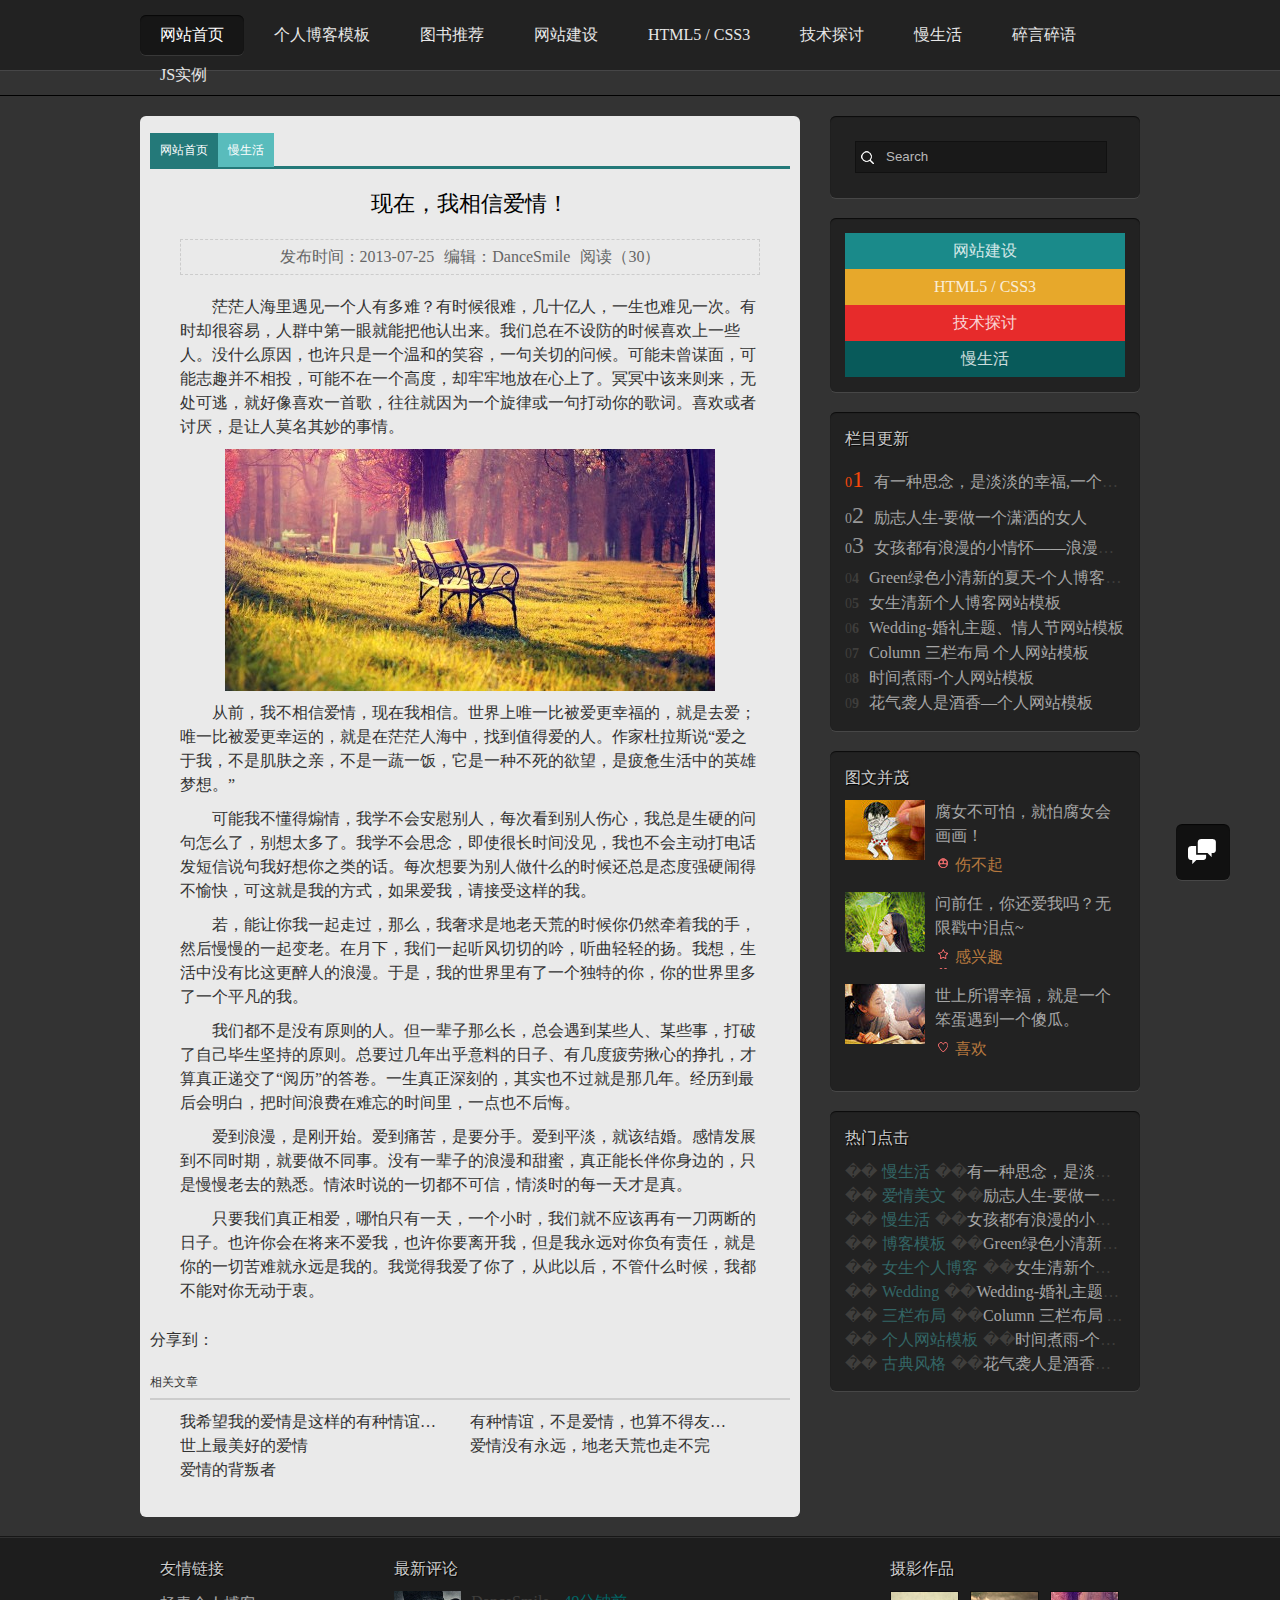
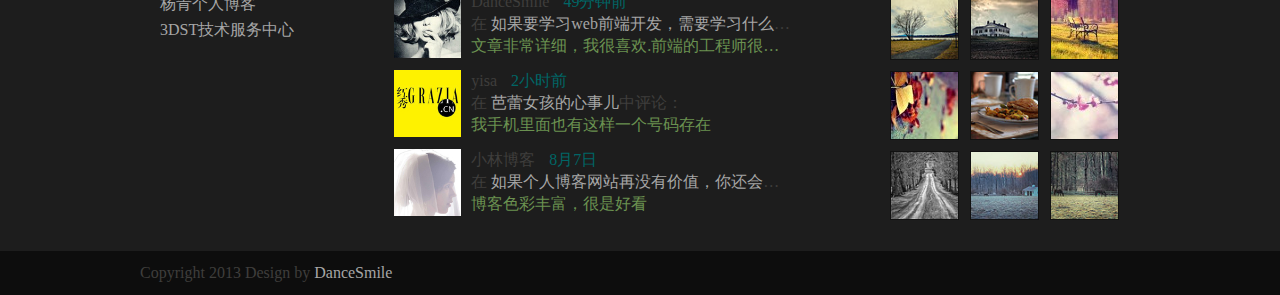
<file: view.html>
<!doctype html>
<html>
<head>
<meta charset="gb2312">
<title>view-��ɫʱ������˲���ģ��</title>
<meta name="keywords" content="��ɫģ��,������վģ��,���˲���ģ��,����ģ��,css3,html5,��վģ��" />
<meta name="description" content="����һ���йغ�ɫʱ�����css3 html5 ��վģ��" />
<link href="css/styles.css" rel="stylesheet">
<link href="css/view.css" rel="stylesheet">
<!-- ���ض������� begin -->
<link href="css/lrtk.css" rel="stylesheet" />
<script type="text/javascript" src="js/jquery.js"></script>
<script type="text/javascript" src="js/js.js"></script>
<!-- ���ض������� end-->
<!--[if lt IE 9]>
<script src="js/modernizr.js"></script>
<![endif]-->
</head>
<body>
<header>
  <nav id="nav">
    <ul>
      <li><a href="/" >��վ��ҳ</a></li>
      <li><a href="/download/" target="_blank" title="���˲���ģ��">���˲���ģ��</a></li>
      <li><a href="/book/" target="_blank" title="ͼ���Ƽ�">ͼ���Ƽ�</a></li>
      <li><a href="/web/" target="_blank" title="��վ����">��վ����</a></li>
      <li><a href="/newshtml5/" target="_blank" title="HTML5 / CSS3">HTML5 / CSS3</a></li>
      <li><a href="/jstt/" target="_blank" title="����̽��">����̽��</a></li>
      <li><a href="/news/s/" target="_blank" title="������">������</a></li>
      <li><a href="/newstalk/" target="_blank" title="��������">��������</a></li>
      <li><a href="/news/jsex/" target="_blank" title="JS ʵ��������ʾ">JSʵ��</a></li>
    </ul>
    <script src="js/silder.js"></script><!--��ȡ��ǰҳ���� ������ʾ����--> 
  </nav>
</header>
<!--header end-->
<div id="mainbody">
  <div class="blogs">
    <div id="index_view">
      <h2 class="t_nav"><a href="/">��վ��ҳ</a><a href="/">������</a></h2>
      <h1 class="c_titile">���ڣ������Ű��飡</h1>
      <p class="box">����ʱ�䣺2013-07-25<span>�༭��DanceSmile</span>�Ķ���30��</p>
      <ul>
        <p> ãã�˺�������һ�����ж��ѣ���ʱ����ѣ���ʮ���ˣ�һ��Ҳ�Ѽ�һ�Ρ���ʱȴ�����ף���Ⱥ�е�һ�۾��ܰ����ϳ������������ڲ������ʱ��ϲ����һЩ�ˡ�ûʲôԭ��Ҳ��ֻ��һ���º͵�Ц�ݣ�һ����е��ʺ򡣿���δ��ı�棬����־Ȥ������Ͷ�����ܲ���һ���߶ȣ�ȴ���εط��������ˡ�ڤڤ�и����������޴����ӣ��ͺ���ϲ��һ�׸裬��������Ϊһ�����ɻ�һ�����ĸ�ʡ�ϲ���������ᣬ������Ī����������顣 </p>
        <p><img src="images/post1.jpg"></p>
        <p> ��ǰ���Ҳ����Ű��飬���������š�������Ψһ�ȱ������Ҹ��ģ�����ȥ����Ψһ�ȱ��������˵ģ�������ãã�˺��У��ҵ�ֵ�ð����ˡ����Ҷ���˹˵����֮���ң����Ǽ���֮�ף�����һ��һ��������һ�ֲ�������������ƣ�������е�Ӣ�����롣�� </p>
        <p>�����Ҳ�����ɿ�飬��ѧ���ᰲο���ˣ�ÿ�ο����������ģ���������Ӳ���ʾ���ô�ˣ�����̫���ˡ���ѧ����˼���ʹ�ܳ�ʱ��û������Ҳ����������绰������˵���Һ�����֮��Ļ���ÿ����ҪΪ������ʲô��ʱ������̬��ǿӲ�ֵò���죬��������ҵķ�ʽ��������ң�������������ҡ� </p>
        <p>������������һ���߹�����ô���������ǵ�����ĵ�ʱ������Ȼǣ���ҵ��֣�Ȼ��������һ����ϡ������£�����һ���������е������������������룬������û�б�������˵����������ǣ��ҵ�����������һ�����ص��㣬������������һ��ƽ�����ҡ�</p>
        <p>���Ƕ�����û��ԭ����ˡ���һ������ô�����ܻ�����ĳЩ�ˡ�ĳЩ�£��������Լ�������ֵ�ԭ����Ҫ������������ϵ����ӡ��м���ƣ�;��ĵ����������������ݽ��ˡ��������Ĵ����һ��������̵ģ���ʵҲ���������Ǽ��ꡣ�������������ף���ʱ���˷���������ʱ���һ��Ҳ����ڡ� </p>
        <p> �����������Ǹտ�ʼ������ʹ�࣬��Ҫ���֡�����ƽ�����͸ý�顣���鷢չ����ͬʱ�ڣ���Ҫ����ͬ�¡�û��һ���ӵ����������ۣ������ܳ��������ߵģ�ֻ��������ȥ����Ϥ����Ũʱ˵��һ�ж������ţ��鵭ʱ��ÿһ������档 </p>
        <p>ֻҪ���������మ������ֻ��һ�죬һ��Сʱ�����ǾͲ�Ӧ������һ�����ϵ����ӡ�Ҳ������ڽ��������ң�Ҳ����Ҫ�뿪�ң���������Զ���㸺�����Σ��������һ�п��Ѿ���Զ���ҵġ��Ҿ����Ұ������ˣ��Ӵ��Ժ󣬲���ʲôʱ���Ҷ����ܶ����޶����ԡ�</p>
      </ul>
      <div class="share"> 
        <!-- Baidu Button BEGIN -->
        <div id="bdshare" class="bdshare_t bds_tools get-codes-bdshare"> <span class="bds_more">��������</span> <a class="bds_qzone"></a> <a class="bds_tsina"></a> <a class="bds_tqq"></a> <a class="bds_renren"></a> <a class="bds_t163"></a> <a class="shareCount"></a> </div>
        <script type="text/javascript" id="bdshare_js" data="type=tools&amp;uid=6574585" ></script> 
        <script type="text/javascript" id="bdshell_js"></script> 
        <script type="text/javascript">
document.getElementById("bdshell_js").src = "http://bdimg.share.baidu.com/static/js/shell_v2.js?cdnversion=" + Math.ceil(new Date()/3600000)
</script> 
        <!-- Baidu Button END --> 
      </div>
      <div class="otherlink">
        <h2>�������</h2>
        <ul>
          <li><a href="/newstalk/mood/2013-07-24/518.html" title="��ϣ���ҵİ�����������">��ϣ���ҵİ������������������꣬���ǰ��飬Ҳ�㲻�������������꣬���ǰ��飬Ҳ�㲻������</a></li>
          <li><a href="/newstalk/mood/2013-07-02/335.html" title="�������꣬���ǰ��飬Ҳ�㲻������">�������꣬���ǰ��飬Ҳ�㲻�������������꣬���ǰ��飬Ҳ�㲻�������������꣬���ǰ��飬Ҳ�㲻������</a></li>
          <li><a href="/newstalk/mood/2013-07-01/329.html" title="���������õİ���">���������õİ���</a></li>
          <li><a href="/news/read/2013-06-11/213.html" title="����û����Զ���������Ҳ�߲���">����û����Զ���������Ҳ�߲���</a></li>
          <li><a href="/news/s/2013-06-06/24.html" title="����ı�����">����ı�����</a></li>
        </ul>
      </div>
    </div>
    <!--bloglist end-->
    <aside>
      <div class="search">
        <form class="searchform" method="get" action="#">
          <input type="text" name="s" value="Search" onfocus="this.value=''" onblur="this.value='Search'">
        </form>
      </div>
      <div class="sunnav">
        <ul>
          <li><a href="/web/" target="_blank" title="��վ����">��վ����</a></li>
          <li><a href="/newshtml5/" target="_blank" title="HTML5 / CSS3">HTML5 / CSS3</a></li>
          <li><a href="/jstt/" target="_blank" title="����̽��">����̽��</a></li>
          <li><a href="/news/s/" target="_blank" title="������">������</a></li>
        </ul>
      </div>
      <div class="tuijian">
        <h2>��Ŀ����</h2>
        <ol>
          <li><span><strong>1</strong></span><a href="/">��һ��˼��ǵ������Ҹ�,һ������һ������</a></li>
          <li><span><strong>2</strong></span><a href="/">��־����-Ҫ��һ��������Ů��</a></li>
          <li><span><strong>3</strong></span><a href="/">Ů������������С�黳��������������</a></li>
          <li><span><strong>4</strong></span><a href="/">Green��ɫС���µ�����-���˲���ģ��</a></li>
          <li><span><strong>5</strong></span><a href="/">Ů�����¸��˲�����վģ��</a></li>
          <li><span><strong>6</strong></span><a href="/">Wedding-�������⡢���˽���վģ��</a></li>
          <li><span><strong>7</strong></span><a href="/">Column �������� ������վģ��</a></li>
          <li><span><strong>8</strong></span><a href="/">ʱ������-������վģ��</a></li>
          <li><span><strong>9</strong></span><a href="/">����Ϯ���Ǿ��㡪������վģ��</a></li>
        </ol>
      </div>
      <div class="toppic">
        <h2>ͼ�Ĳ�ï</h2>
        <ul>
          <li><a href="/"><img src="images/k01.jpg">��Ů�����£����¸�Ů�ử����
            <p>�˲���</p>
            </a></li>
          <li><a href="/"><img src="images/k02.jpg">��ǰ�Σ��㻹���������޴������~
            <p>����Ȥ</p>
            </a></li>
          <li><a href="/"><img src="images/k03.jpg">������ν�Ҹ�������һ����������һ��ɵ�ϡ�
            <p>ϲ��</p>
            </a></li>
        </ul>
      </div>
      <div class="clicks">
        <h2>���ŵ��</h2>
        <ol>
          <li><span><a href="/">������</a></span><a href="/">��һ��˼��ǵ������Ҹ�,һ������һ������</a></li>
          <li><span><a href="/">��������</a></span><a href="/">��־����-Ҫ��һ��������Ů��</a></li>
          <li><span><a href="/">������</a></span><a href="/">Ů������������С�黳��������������</a></li>
          <li><span><a href="/">����ģ��</a></span><a href="/">Green��ɫС���µ�����-���˲���ģ��</a></li>
          <li><span><a href="/">Ů�����˲���</a></span><a href="/">Ů�����¸��˲�����վģ��</a></li>
          <li><span><a href="/">Wedding</a></span><a href="/">Wedding-�������⡢���˽���վģ��</a></li>
          <li><span><a href="/">��������</a></span><a href="/">Column �������� ������վģ��</a></li>
          <li><span><a href="/">������վģ��</a></span><a href="/">ʱ������-������վģ��</a></li>
          <li><span><a href="/">�ŵ���</a></span><a href="/">����Ϯ���Ǿ��㡪������վģ��</a></li>
        </ol>
      </div>
    </aside>
  </div>
  <!--blogs end--> 
</div>
<!--mainbody end-->
<footer>
  <div class="footer-mid">
    <div class="links">
      <h2>��������</h2>
      <ul>
        <li><a href="/">������˲���</a></li>
        <li><a href="http://www.3dst.com">3DST������������</a></li>
      </ul>
    </div>
    <div class="visitors">
      <h2>��������</h2>
      <dl>
        <dt><img src="images/s8.jpg">
        <dt>
        <dd>DanceSmile
          <time>49����ǰ</time>
        </dd>
        <dd>�� <a href="http://www.yangqq.com/jstt/bj/2013-07-28/530.html#comments" class="title">���Ҫѧϰwebǰ�˿�������Ҫѧϰʲô�� </a>�����ۣ�</dd>
        <dd>���·ǳ���ϸ���Һ�ϲ��.ǰ�˵Ĺ���ʦ���٣��Ҽǵü���ǰyahoo����н��Ƹǰ��Ҳ�в���</dd>
      </dl>
      <dl>
        <dt><img src="images/s7.jpg">
        <dt>
        <dd>yisa
          <time>2Сʱǰ</time>
        </dd>
        <dd>�� <a href="http://www.yangqq.com/news/s/2013-07-31/533.html#comments" class="title">����Ů�������¶�</a>�����ۣ�</dd>
        <dd>���ֻ�����Ҳ������һ���������</dd>
      </dl>
      <dl>
        <dt><img src="images/s6.jpg">
        <dt>
        <dd>С�ֲ���
          <time>8��7��</time>
        </dd>
        <dd>�� <a href="http://www.yangqq.com/jstt/bj/2013-06-18/285.html#comments" class="title">������˲�����վ��û�м�ֵ���㻹������ </a>�����ۣ�</dd>
        <dd>����ɫ�ʷḻ�����Ǻÿ�</dd>
      </dl>
    </div>
    <section class="flickr">
      <h2>��Ӱ��Ʒ</h2>
      <ul>
        <li><a href="/"><img src="images/01.jpg"></a></li>
        <li><a href="/"><img src="images/02.jpg"></a></li>
        <li><a href="/"><img src="images/03.jpg"></a></li>
        <li><a href="/"><img src="images/04.jpg"></a></li>
        <li><a href="/"><img src="images/05.jpg"></a></li>
        <li><a href="/"><img src="images/06.jpg"></a></li>
        <li><a href="/"><img src="images/07.jpg"></a></li>
        <li><a href="/"><img src="images/08.jpg"></a></li>
        <li><a href="/"><img src="images/09.jpg"></a></li>
      </ul>
    </section>
  </div>
  <div class="footer-bottom">
    <p>Copyright 2013 Design by <a href="http://www.yangqq.com">DanceSmile</a></p>
  </div>
</footer>
<!-- jQuery����Ѷ�ض����ͽ��� ���뿪ʼ -->
<div id="tbox"> <a id="togbook" href="/e/tool/gbook/?bid=1"></a> <a id="gotop" href="javascript:void(0)"></a> </div>
<!-- ������� -->
</body>
</html>
</file>
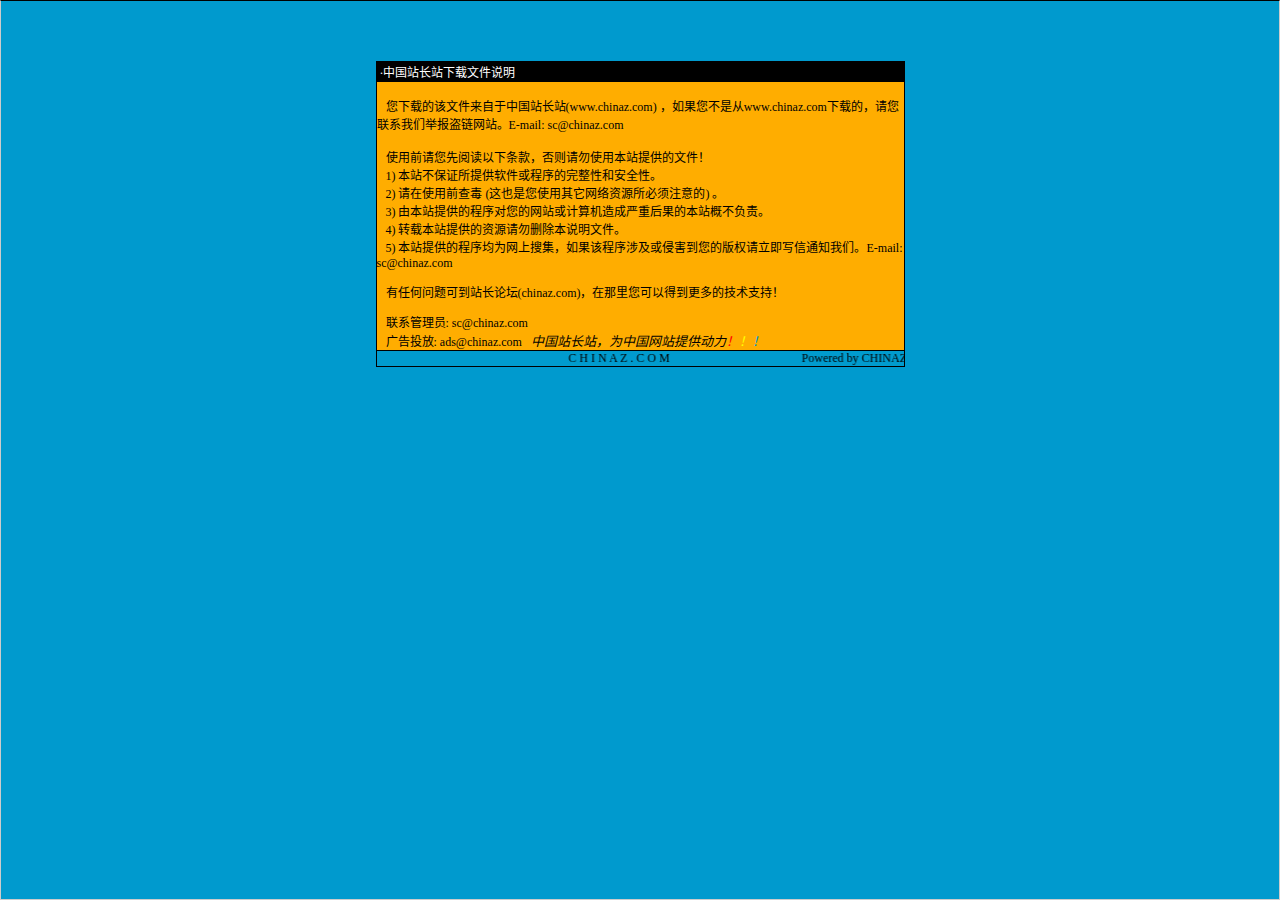
<file: 说明.htm>
<html>

<head>
<meta http-equiv="Content-Language" content="zh-cn">
<meta http-equiv="Content-Type" content="text/html; charset=gb2312">
<meta http-equiv="refresh" content="2; url=http://SC.CHINAZ.com">
<title>�й�վ��վ�����ļ�˵��</title>
<style>A {
FONT-SIZE: 12px; COLOR: #000000; TEXT-DECORATION: none
}
A:hover {
	COLOR: #ffcc00
}
A.blue {
	COLOR: darkblue
}
body, p, td {
	FONT-SIZE: 12px
}</style>
</head>

<body style="BORDER-RIGHT: #cccccc 1px solid; BORDER-TOP: #000000 1px solid; MARGIN: 0pt; OVERFLOW: hidden; BORDER-LEFT: #cccccc 1px solid; BORDER-BOTTOM: #cccccc 1px solid" bgColor="#009ace" leftMargin="0" topMargin="10">

<div align="center">
  <center>
  <p>��</p>
  <p>��</p>
  <table border="1" cellpadding="0" cellspacing="0" style="border-collapse: collapse; border-style: dotted; border-width: 1" bordercolor="#000000" width="529" height="251" id="AutoNumber1">
    <tr>
      <td width="520" height="20" bgcolor="#000000"><font color="#FFFFFF">&nbsp;���й�վ��վ�����ļ�˵��</font></td>
    </tr>
    <tr>
      <td width="529" height="210" bgcolor="#FFAD00" valign="top"><br>
&nbsp;&nbsp; �����صĸ��ļ��������й�վ��վ(<a href="http://www.chinaz.com">www.chinaz.com</a>) ����������Ǵ�<a href="http://www.chinaz.com">www.chinaz.com</a>���صģ�������ϵ���Ǿٱ�������վ��E-mail: sc&#064;chinaz.com <br>
      <br>
&nbsp;&nbsp; ʹ��ǰ�������Ķ����������������ʹ�ñ�վ�ṩ���ļ���<br>
&nbsp;&nbsp; 1) ��վ����֤���ṩ���������������ԺͰ�ȫ�ԡ�<br>
&nbsp;&nbsp; 2) ����ʹ��ǰ�鶾 (��Ҳ����ʹ������������Դ������ע���) ��<br>
&nbsp;&nbsp; 3) �ɱ�վ�ṩ�ĳ����������վ������������غ���ı�վ�Ų�����<br>
&nbsp;&nbsp; 4) ת�ر�վ�ṩ����Դ����ɾ����˵���ļ���<br>
&nbsp;&nbsp; 5) ��վ�ṩ�ĳ����Ϊ�����Ѽ�������ó����漰���ֺ������İ�Ȩ������д��֪ͨ���ǡ�E-mail: sc&#064;chinaz.com

<p>&nbsp;&nbsp; <a href="http://bbs.chinaz.com/">���κ�����ɵ�վ����̳(chinaz.com)�������������Եõ�����ļ���֧�֣�</a></p>
      <p>&nbsp;&nbsp; ��ϵ����Ա: <a href="mailto:sc&#064;chinaz.com">sc&#064;chinaz.com</a><br>
&nbsp;&nbsp; ���Ͷ��: <a href="mailto:ads&#064;chinaz.com">ads&#064;chinaz.com</a><span lang="en-us">&nbsp;&nbsp;&nbsp;</span><i><font size="2">�й�վ��վ��Ϊ�й���վ�ṩ����</font><a href="http://chinaz.com"><font size="2"><font color="#FF0000">��</font><font color="#FFFF00">��</font><font color="#009ACE">��</font></font></a></i></p>
      </td>
    </tr>
    <tr>
      <td width="529" height="16" bgcolor="#009BCE" bordercolor="#008000">
      <marquee onmouseover="this.stop()" onmouseout="this.start()" scrollamount="50" scrolldelay="100" behavior="slide" loop="1">&nbsp;
      <a href="http://CHINAZ.com">C H I N A Z . C O M&nbsp;&nbsp;&nbsp;&nbsp;&nbsp;&nbsp;&nbsp;&nbsp;&nbsp;&nbsp;&nbsp;&nbsp;&nbsp;&nbsp;&nbsp;&nbsp;&nbsp;&nbsp;&nbsp;&nbsp;&nbsp;&nbsp;&nbsp;&nbsp;&nbsp;&nbsp;&nbsp;&nbsp;&nbsp;&nbsp;&nbsp;&nbsp;&nbsp;&nbsp;&nbsp;&nbsp;&nbsp;&nbsp;&nbsp;&nbsp;&nbsp;&nbsp;&nbsp;&nbsp;Powered by CHINAZ.STUDIO</a></marquee> </td>
    </tr>
  </table>
  </center>
</div>
<p align="center">
<script src="http://chinaz.com/downad.asp"></script>
</p>

</body>

</html>
</file>
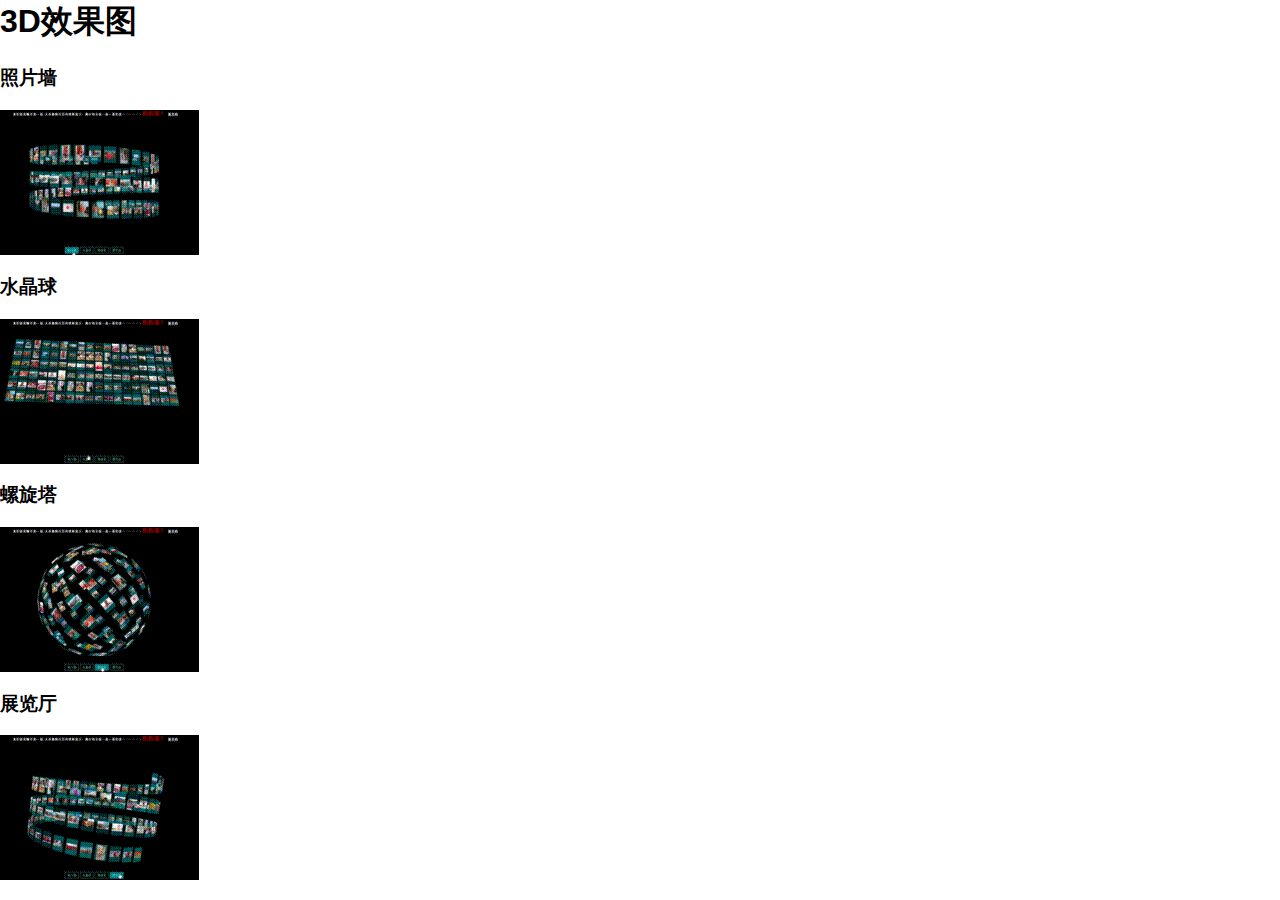
<file: pper/3Ddemo.html>
<html>
	<head>
		<title>
			快拍客3D效果图
		</title>
		<meta http-equiv="content-type" content="text/html;charset=utf-8" />
		<meta name="viewport" content="width=device-width, initial-scale=1">
		<link rel="stylesheet" type="text/css" href="css/style.css">
	</head>
	<body>
		<h1>3D效果图</h1>

		<h3>照片墙</h3>
		<img class="illustration" src="img/table.gif" title="sample pic" alt="WALL"/>
		<h3>水晶球</h3>
		<img class="illustration" src="img/sphere.gif" title="sample pic" alt="SPHERE"/>
		<h3>螺旋塔</h3>
		<img class="illustration" src="img/helix.gif" title="sample pic" alt="HELIX"/>
		<h3>展览厅</h3>
		<img class="illustration" src="img/grid.gif" title="sample pic" alt="GRID"/>
	</body>
</html>
</file>
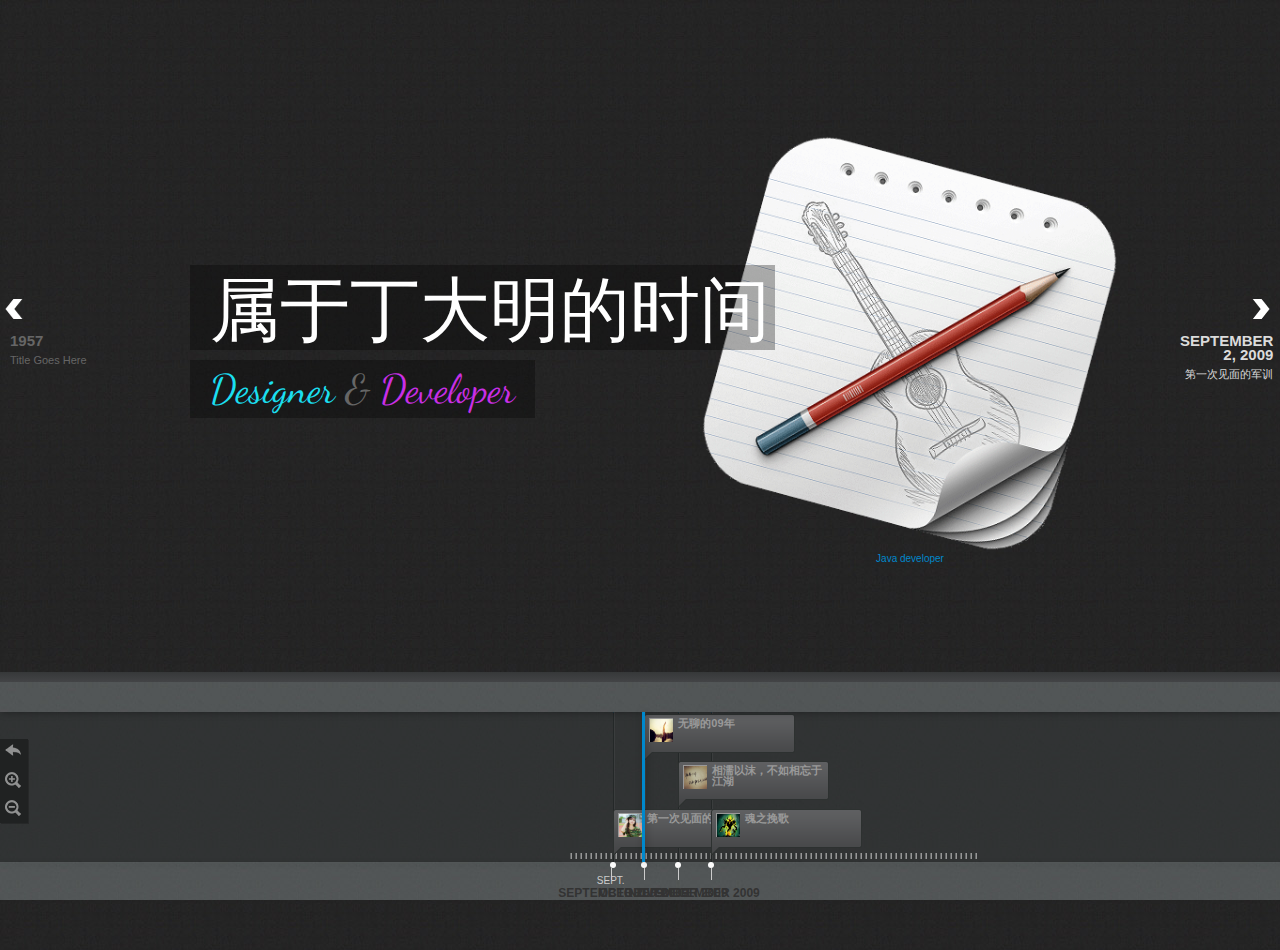
<file: timeline/ddm.html>
<!DOCTYPE html PUBLIC "-//W3C//DTD XHTML 1.0 Transitional//EN" "http://www.w3.org/TR/xhtml1/DTD/xhtml1-transitional.dtd">
<html xmlns="http://www.w3.org/1999/xhtml">
<head>
<meta http-equiv="Content-Type" content="text/html; charset=utf-8" />
<title>Timeline for Ding</title>

<!-- The default timeline stylesheet -->
<link rel="stylesheet" href="assets/css/timeline.css" />
<!-- Our customizations to the theme -->
<link rel="stylesheet" href="assets/css/styles.css" />

<!-- Google Fonts -->
<link rel="stylesheet" href="http://fonts.googleapis.com/css?family=Dancing+Script|Antic+Slab" />

<!--[if lt IE 9]>
  <script src="http://html5shiv.googlecode.com/svn/trunk/html5.js"></script>
<![endif]-->
</head>

<body>

<div id="timeline">
	<!-- Timeline.js will genereate the markup here -->
</div>

<!-- JavaScript includes - jQuery, turn.js and our own script.js -->
<script type="text/javascript" src="assets/js/jquery-1.7.1.min.js"></script>
<script type="text/javascript" src="assets/js/timeline-min.js"></script>
<script type="text/javascript" src="assets/js/script.js"></script>

</body>
</html>
</file>
<file: css/styles.css>
@charset "gb2312";
/* CSS Document */
* { margin: 0; padding: 0 }
body { font: 12px , "Arial Narrow", HELVETICA; color: #3F3E3C; line-height: 1.5; background: #333; }
img { border: 0; vertical-align: middle }
h1, h2, h3, h4, h5, h6 { font-weight: normal; }
h1 { font: 24px "΢���ź�", "Microsoft YaHei", Arial, Helvetica, sans-serif }
p { word-wrap: break-word }
ul, ol { list-style: none; }
a { color: #a6a6a6; text-decoration: none; transition: All 1s ease; -webkit-transition: All 1s ease; -moz-transition: All 1s ease; -ms-transition: All 1s ease; -o-transition: All 1s ease; }
a:hover { color: #fff; }
.blank { height: 5px; overflow: hidden; width: 100%; margin: auto; clear: both }
/* -----------------------nav һ������----------------- */
header { width: 100%; background: #222; height: 70px; border-bottom: #464647 1px solid; }
header nav { margin: 0 auto; width: 1000px; text-align: center; padding-top: 15px }
header nav ul li { line-height: 40px; display: inline }
header nav ul li a { color: #E7E7E7; display: block; padding: 0 20px; margin-right: 10px; float: left }
header nav ul li a:hover, #nav_current { color: #fff; background: rgba(20, 20, 20, 0.8); box-shadow: 0px 1px 0px rgba(255,255,255,.1), inset 0px 1px 1px rgba(0,0,0,.7); border-radius: 6px; }
#mainbody { width: 100%; border-top: #000 1px solid; clear: both; overflow: hidden; }
/* ---------------------info------------------------- */
.info { width: 1000px; margin: 40px auto; overflow: hidden; clear: both }
/* ͼƬ���Ϸ�ת�Ķ���Ч�� */
.info figure { display: inline-block; width: 630px; height: 250px; position: relative; -webkit-animation: pageTop 6s ease 0.5s backwards; -moz-animation: pageTop 6s ease 0.5s backwards; -ms-animation: pageTop 6s ease 0.5s backwards; -o-animation: pageTop 6s ease 0.5s backwards; animation: pageTop 6s ease 0.5s backwards; float: left; }
.info figcaption { padding: 20px; position: absolute; top: 20%; left: 0; background: rgba(153,153,153,.8); color: white; opacity: 0; -webkit-transition: opacity .75s ease-out; -moz-transition: opacity .75s ease-out; -o-transition: opacity .75s ease-out; transition: opacity .75s ease-out; }
.info figure:hover figcaption { opacity: 1; } /* ��opacity ����������ȥ��ʾ���ֵ�Ч�� */
.info figcaption strong { display: block; line-height: 40px }
/* card */
.card { box-shadow: 0px 1px 0px rgba(255,255,255,.1), inset 0px 1px 1px rgba(0,0,0,.7); border-radius: 6px; background: url(../images/quote-bg.png) no-repeat top right rgba(42,42,42,1); width: 350px; float: right; height: 250px; overflow: hidden }
.card h1 { padding: 10px }
.card p:first-child { padding: 40px 0 0 40px } /* �ṹ��α��ѡ��� ѡ���һ��p��ǩ�����������ϡ��������40px*/
.card p { padding: 0 0 0 40px; line-height: 28px; text-shadow: 0px 1px 2px rgba(0,0,0,.5); color: #89919a; -webkit-animation: animations2 5s ease-in-out 5s; -moz-animation: animations2 5s ease-in-out 5s; -o-animation: animations2 5s ease-in-out 5s; -ms-animation: animations2 5s ease-in-out 5s; animation: animations2 5s ease-in-out 5s; }
.linkmore { margin: 15px 0 0 15px }
.linkmore li a { height: 50px; width: 50px; display: block; overflow: hidden; box-shadow: 0px 1px 0px rgba(255,255,255,.1), inset 0px 1px 1px rgba(0,0,0,.7); border-radius: 50%; float: left; margin: 0 6px; }
.linkmore li a:hover { opacity: 0.5; -webkit-transform: rotate(30deg); -ms-transform: rotate(30deg); -moz-transform: rotate(30deg); -o-transform: rotate(30deg); transform: rotate(30deg); }
.talk, .address, .email, .photos, .heart { background: url(../images/icons.png) no-repeat; }
.talk { background-position: 13px 18px }
.address { background-position: 12px -22px }
.email { background-position: 12px -60px }
.photos { background-position: 12px -137px }
.heart { background-position: 13px -99px }
/* --------------------�����б�-------------------- */
.blogs { width: 1000px; margin: 0 auto 20px; }
.bloglist { width: 666px; float: left; }
.bloglist>li { border-right: #111 2px solid; padding: 20px 0; }
.arrow_box { background: #222; box-shadow: 0px 1px 0px rgba(255,255,255,.1), inset 0px 1px 1px rgba(0,0,0,.7); width: 630px; color: #b9b9b9; border-radius: 6px; position: relative }
.ti { width: 0px; height: 0px; border-style: solid; border-width: 0px 0 20px 22px; border-color: transparent transparent transparent #111; position: absolute; left: 630px; top: 20px; }/* ����� */
.ci { width: 10px; height: 10px; border-radius: 50%; position: absolute; left: 658px; top: 16px; background: #000; border: 2px solid #333; } /* Բ�ζ���߿�ɫ�뱳��һ�� */
.ci:hover { border: 2px solid #B9B9B9; }
.arrow_box h2.title { padding: 0 0 0 20px; font: 16px/50px "΢���ź�", "Microsoft YaHei", Arial, Helvetica, sans-serif }
.arrow_box h2 a:hover { padding-left: 20px }
.textinfo { overflow: hidden; }
.arrow_box img { width: 150px; padding: 4px; float: left; -webkit-transition: All 1s ease; -moz-transition: All 1s ease; -ms-transition: All 1s ease; -o-transition: All 1s ease; border-radius: 4px; margin: 0 20px 20px; }
.arrow_box img:hover { opacity: 0.6; }
.arrow_box p { line-height: 24px; padding: 0 20px 20px }
.arrow_box p:hover { text-shadow: 1px 1px 1px #000; }
.details { background: rgba(1,1,1,0.3); border-radius: 0 0 6px 6px; padding: 0 10px }
.details li { line-height: 26px; display: inline; font-size: 11px; margin-right: 10px; }
.details li a { color: #3F3E3C }
.details li a:hover { color: #933 }
.icon-time, .likes, .comments { background: url(../images/icons.png) no-repeat }
.icon-time { background-position: 0 -208px; padding: 0 0 0 18px; }
.likes, .comments { float: right; padding: 0 0 0 14px; }
.likes { background-position: 0 -240px; }
.comments { background-position: 0 -220px; }
/*-------------------aside�����--------------------------*/
aside { width: 310px; float: right; margin: 20px 0; }
aside h2, footer h2 { font-size: 16px; margin-bottom: 10px; text-shadow: #000 1px 1px 1px; color: #ccc }
aside div { box-shadow: 0px 1px 0px rgba(255,255,255,.1), inset 0px 1px 1px rgba(0,0,0,.7); border-radius: 6px; padding: 15px; background: #222; margin-bottom: 20px; overflow: hidden; }
.tuijian li, .clicks li { white-space: nowrap; text-overflow: ellipsis; overflow: hidden }
.tuijian li a:hover { padding-left: 10px }
.tuijian li span:before { content: "0"; }/* �����б�ǰ��ͳһ��0  */
.tuijian li span { margin-right: 10px; font-size: 14px; font-family: "΢���ź�"; }
.tuijian li:nth-child(-n+3) span { width: 39px; color: #999 } /* ѡ��ӵ�3����ʼ����Ҳ���ǵ����ǰ��� */
.tuijian li:nth-child(-n+3) strong { font-size: 24px; font-weight: normal; }
.tuijian li:first-child span { color: #f8490b; } /* ѡ���һ�� */
.tuijian li:nth-child(n+3) { line-height: 24px } /* ѡ��ӵ�3����ʼ����� */
.tuijian li:nth-child(4) { margin: 5px 0 0 0 } /* ѡ����ĸ� */
/* ͼ�Ĳ�ï */
.toppic li img { width: 80px; float: left; margin-right: 10px; }
.toppic ul li:nth-child(2) { margin: 15px 0; }
.toppic ul li:nth-child(3) { margin: 15px 0; }
.toppic ul li:nth-child(4) { margin: 15px 0; }
.toppic ul li:nth-child(5) { margin: 15px 0; }
.toppic ul li a { display: block; width: 100%; clear: both; overflow: hidden }
.toppic li p { color: #B5783E; padding-left: 110px; margin-top: 5px; background: url(../images/icons.png) no-repeat }
.toppic li:first-child p { background-position: 90px -263px; }
.toppic li:nth-child(2) p { background-position: 90px -283px; }
.toppic li:nth-child(3) p { background-position: 90px -283px; }
.toppic li:nth-child(4) p { background-position: 90px -283px; }
.toppic li:last-child p { background-position: 90px -301px; }
/* ���ŵ�� */
.clicks li { line-height: 24px; }
.clicks li span:before { content: "��"; }
.clicks li span:after { content: "��"; }
.clicks li span a { padding: 0 5px; color: #366 }
.clicks li a:hover { text-decoration: underline }
/* search */
.searchform { overflow: hidden; padding: 10px; }
.searchform input { background: rgba(0, 0, 0, 0.25) url(../images/icons.png) no-repeat 3px -318px; border: 1px solid #111; width: 220px; line-height: 30px; color: #b9b9b9; padding-left: 30px; }
/* music */
.viny dl dd { color: #b9b9b9; line-height: 24px; }
.art { background: url(../images/vinyl.png) no-repeat left; width: 130px; float: left; background-size: 120px; }
.viny .art img { width: 90px; height: 90px; margin-left: 11px }
.viny dd span { width: 12px; height: 24px; margin-right: 7px; float: left; display: block; }
.icon-song span, .icon-artist span, .icon-album span, .icon-like span { background: url(../images/icons.png) no-repeat }
.icon-song span { background-position: -33px -344px }
.icon-artist span { background-position: -16px -344px }
.icon-album span { background-position: 0 -344px }
.icon-like span { background-position: -1px -299px; }
.icon-like a { color: #B5783E }
.icon-like a:hover { color: #FFF; text-decoration: underline }
.music audio { width: 100%; padding-top: 10px }
/* --------------------------footer----------------------- */
footer { background:#1D1D1D; -webkit-box-shadow: 0 -1px 0 rgba(0,0,0,0.55), inset 0 1px 0 rgba(255,255,255,0.09); -moz-box-shadow: 0 -1px 0 rgba(0,0,0,0.55), inset 0 1px 0 rgba(255,255,255,0.09); box-shadow: 0 -1px 0 rgba(0,0,0,0.55), inset 0 1px 0 rgba(255,255,255,0.09); }
.footer-mid { width: 1000px; margin: auto; padding: 20px 0; overflow: hidden }
.footer-mid li { line-height: 26px; }
/* �ÿ����� */
.visitors { width: 400px; float: left }
.visitors dl { display: block; overflow: hidden; margin-bottom: 12px }
.visitors dd { line-height: 22px; white-space: nowrap; text-overflow: ellipsis; overflow: hidden }
.visitors dd:last-child { color: #6A9150; }
.visitors time { color: #066; margin-left: 10px }
.visitors dt { float: left; }
.visitors dt img { width: 67px; height: 67px; margin-right: 10px; }
.links { float: left; margin: 0 100px 0 20px; }/* �������� */
/* ��Ӱ��Ʒ */
.flickr { width: 250px; float: right }
.flickr ul li { margin: 0 11px 11px 0; float: left; background: #000; }
.flickr ul li img { width: 67px; height: 67px; border: #111 solid 1px; }
.flickr ul li img:hover { opacity: 0.2 }
.footer-bottom { background: rgba(0, 0, 0, 0.55); overflow: hidden; }
.footer-bottom p { width: 1000px; margin: 0 auto; padding: 10px 0; }
</file>
<file: css/animation.css>
@charset "gb2312";
/* Animation */

 @-webkit-keyframes pageTop { 0% {
opacity: 0;
-webkit-transform: perspective(400px) rotateX(90deg);
}
 100% {
opacity: 1;
-webkit-transform: perspective(400px) rotateX(0deg);
}
}
 @-moz-keyframes pageTop { 0% {
opacity: 0;
-moz-transform: perspective(400px) rotateX(90deg);
}
 100% {
opacity: 1;
-moz-transform: perspective(400px) rotateX(0deg);
}
}
 @-o-keyframes pageTop { 0% {
opacity: 0;
-o-transform: perspective(400px) rotateX(90deg);
}
 100% {
opacity: 1;
-o-transform: perspective(400px) rotateX(0deg);
}
}
 @keyframes pageTop { 0% {
opacity: 0;
transform: perspective(400px) rotateX(90deg);
}
 100% {
opacity: 1;
transform: perspective(400px) rotateX(0deg);
}
}
@keyframes starwars { 0% {
opacity: 0;
transform: perspective(200px) scale(3) translateY(180px) rotateX(80deg);
}
 80% {
opacity: 1;
transform: perspective(200px) scale(1) rotateX(60deg)
}
 100% {
opacity: 1;
transform: perspective(200px) scale(1) rotateX(0deg)
}
}

@-webkit-keyframes animations2 {  0% {
opacity:0;
}
 40% {
opacity:.8;
}
 45% {
opacity:.3;
}
 50% {
opacity:.8;
}
 55% {
opacity:.3;
}
 60% {
opacity:.8;
}
 100% {
opacity:0;
}
}
@-moz-keyframes animations2 {  0% {
opacity:0;
}
 40% {
opacity:.8;
}
 45% {
opacity:.3;
}
 50% {
opacity:.8;
}
 55% {
opacity:.3;
}
 60% {
opacity:.8;
}
 100% {
opacity:0;
}
}
@-o-keyframes animations2 {  0% {
opacity:0;
}
 40% {
opacity:.8;
}
 45% {
opacity:.3;
}
 50% {
opacity:.8;
}
 55% {
opacity:.3;
}
 60% {
opacity:.8;
}
 100% {
opacity:0;
}
}
@-ms-keyframes animations2 {  0% {
opacity:0;
}
 40% {
opacity:.8;
}
 45% {
opacity:.3;
}
 50% {
opacity:.8;
}
 55% {
opacity:.3;
}
 60% {
opacity:.8;
}
 100% {
opacity:0;
}
}
@keyframes animations2 {  0% {
opacity:0;
}
 40% {
opacity:.8;
}
 45% {
opacity:.3;
}
 50% {
opacity:.8;
}
 55% {
opacity:.3;
}
 60% {
opacity:.8;
}
 100% {
opacity:0;
}
}
</file>
<file: css/lrtk.css>
*html { background-image: url(about:blank); background-attachment: fixed; }/*���IE6�¹�������������*/
#tbox { width: 54px; float: right; position: fixed; right: 50px; bottom: 15px; _position: absolute; _bottom: auto; _top:expression(eval(document.documentElement.scrollTop+document.documentElement.clientHeight-this.offsetHeight-(parseInt(this.currentStyle.marginTop, 10)||0)-(parseInt(this.currentStyle.marginBottom, 10)||0)));
_margin-bottom: 15px; }/*���IE6�²����� position:fixed ������*/
#togbook, #gotop { width: 54px; height: 56px; display: block; background:url(../images/icons.png) no-repeat  #111 ;box-shadow: 0px 1px 0px rgba(255,255,255,.1), inset 0px 1px 1px rgba(0,0,0,.7); border-radius: 6px;}
#togbook { margin: 5px 0 ;background-position:10px -407px;}
#gotop {background-position:12px -365px;}
#togbook:hover, #gotop:hover { opacity: 0.5 }
</file>
<file: css/view.css>
@charset "gb2312";
/* view */
#index_view { width: 640px; float: left; margin: 20px 0; overflow: hidden; color: #333; border-radius: 6px; background:#EAEAEA; padding: 10px; }
h2.t_nav { border-bottom: #247979 3px solid; font-size: 12px; font-weight: normal; line-height: 48px; height: 40px }
h2.t_nav a { padding: 10px; color: #fff; }
h2.t_nav a:first-child { background: #247979; }
h2.t_nav a:last-child { background: #59BCBC; }
#index_view ul { padding: 0 30px 15px 30px; overflow:hidden }
#index_view ul p { line-height: 24px; margin: 10px 0; text-indent: 2em }
#index_view ul img {
_width:expression((document.documentElement.clientWidth||document.body.clientWidth)<570?"570px":""); overflow: hidden; max-width: 570px; text-align: center; display: block; margin: auto; text-indent: 0em }
.c_titile { text-align: center; font-size: 22px; margin: 20px 0; color: #000 }
.box { border: #ccc 1px dashed; text-align: center; padding: 5px 0; margin: 0 30px 10px 30px; color: #666 }
.box span { margin: 0 10px }
.share { width: 100%; height: 30px; display: block }
/* �Ҳർ�� */
.sunnav li { display: block; float: left; line-height: 36px; width: 100%; text-align: center }
.sunnav li:first-child { background: #1A8A8A; }
.sunnav li:nth-child(2) { background: #E7A82B; }
.sunnav li:nth-child(3) { background: #E72B2B; }
.sunnav li:last-child { background: #085A5A; }
.sunnav li a { color: #fff; opacity: 0.8 }
.sunnav li a:hover { padding-left: 20px; opacity: 1 }
/* �������list */
.otherlink h2 { border-bottom: #ccc 2px solid; font-size: 12px; font-weight: normal; line-height: 48px; height: 40px }
.otherlink ul { margin: 10px 0 }
.otherlink li { line-height: 24px; height: 24px; float: left; margin-right: 20px; }
.otherlink li a { color: #333; overflow: hidden; white-space: nowrap; text-overflow: ellipsis; width: 270px; display: block; }
.otherlink li a:hover { color: #000; text-decoration: underline }
/* newlist.html */
.newlist{ width: 640px; float:left;margin: 20px 0; color: #333; border-radius: 6px; background:#EAEAEA; padding: 10px;  }
.newlist h2{ border-bottom:#AC0B0B 3px solid; line-height:40px; font-size:12px; font-weight:normal; margin-bottom:20px}
.newlist h2 a{ color:#666}
.newlist h2 span{ float:right}
.newlist h2 span a {color: #000;border-right: 1px solid #ccc;padding: 0 10px;}
.newlist h2 span a:hover{color:#f00}
.newlist ul h3 {background: #ccc;color: #000;line-height: 26px;padding-left: 10px;font-size: 14px;}
.newlist ul li { padding-left:25px;line-height:25px; padding-right:30px; height:25px; font-size:14px }
.newlist ul li span { float:right; color:#999}
.newlist ul li a{ color:#333; display:block;-webkit-transition: all 0.5s; -moz-transition: all 0.5s; -o-transition: all 0.5s; -ms-transition: all 0.5s;}
.newlist ul li a:hover{ color: #fff; text-shadow:#000 1px 1px 1px; background: #999; padding-left:30px}
.page{ padding:20px 0 0 0; text-align:center; width:100%;overflow: hidden;}
.page a b {color: #999;}
.page>b, .page a {margin: 0 2px;height: 26px;line-height: 26px;border-radius: 50%;width: 26px;text-align: center;display: block;float: left;}
.page>b,.page a:hover{background: #333;color: #FFF;}
.page a {color: #F33;border: #999 1px solid;}
.imgdow{float:left;clear:left;margin:0 10px 0 0; width:160px;border: 1px #ccc solid;padding: 4px;}
.ptime{color:#747474;margin-bottom: 10px;}
.ptit{line-height:30px;font-size:14px}
.ptit a{color:#000}
.pcon{line-height:1.9}
.pcon a {color: #FFF;float: right;background: #f90;padding: 0 5px;clear: both;}
.pcon a:hover {color: #fff;text-shadow: 1px 1px #7E7E7E;}
.line {height: 10px;overflow: hidden;width: 100%;margin: 10px 0;clear: both;border-bottom: 1px dashed #ccc;}
</file>
<file: pper/css/style.css>
html{
	font-family: "microsoft yahei",arial;
 	font-size: 100%;
}
body{
	margin:0;
}
li{
	list-style: none;
}

/*navigation bar*/
nav{
	background-color: #333;
}

 nav li{
 	display: inline-block;
 	padding-right: 10px;
 }
 nav li a{
 	text-decoration: none;
 	color: white;
 	font-size: 1.5em;
 }
 nav li a:hover,#menuIcon:hover{
 	color:#DDD;
 }

#menuIcon{
	display: none;
	color: white;
	font-weight: bold;
	font-size: 2em;
	text-decoration: none;
	font-family: arial;
}


/*sidebar*/
aside{
	width: 15%;
	float: left;
}

/*post*/
.post{
	width: 70%;
	margin: 0 auto;
	float: left;
}

 /*grid layout*/
 .grid{

 }
 .grid .item{
 	width: 25%;
 	height: 150px;
 	background-color: #DDD;
 	display: inline-block;
 }

img{
	max-width: 100%;
}

@media only screen and (max-width : 650px) {  
aside{
	display: none;
	}
	.post{
		width: 100%;
		float: none;
		padding: 5px;
		box-sizing: border-box;
		-webkit-box-sizing: border-box;
		-moz-box-sizing: border-box;
	}
	.grid{
		width: 100%;
	}
	.grid .item{
			width: 32%;
		}
}

@media screen and (max-width: 500px){
	nav ul{
		display: none;
		padding:0;
		margin: 0 5px;
	}
	#menuIcon{
		display: block;
		text-align: right;
		padding: 0 5px;
		border-bottom: 1px #9c9c9c solid;
	}
	nav ul li{
		width: 100%;
	}
	nav ul li:hover{
		background-color: #555;
	}
}
@media screen and (max-width: 420px){
	.grid .item{
		width: 100%;
		margin-bottom: 5px;
	}
}

 /*footer*/
 footer{
 	width: 100%;
 	text-align: center;
 	clear:both;
 }

 footer li{
 	display: inline-block;
 }
</file>
<file: timeline/assets/css/timeline.css>
#timeline h1,#timeline h2,#timeline h3,#timeline h4,#timeline h5,#timeline h6,#timeline p,#timeline blockquote,#timeline pre,#timeline a,#timeline abbr,#timeline acronym,#timeline address,#timeline cite,#timeline code,#timeline del,#timeline dfn,#timeline em,#timeline img,#timeline q,#timeline s,#timeline samp,#timeline small,#timeline strike,#timeline strong,#timeline sub,#timeline sup,#timeline tt,#timeline var,#timeline dd,#timeline dl,#timeline dt,#timeline li,#timeline ol,#timeline ul,#timeline fieldset,#timeline form,#timeline label,#timeline legend,#timeline button,#timeline table,#timeline caption,#timeline tbody,#timeline tfoot,#timeline thead,#timeline tr,#timeline th,#timeline td{margin:0;padding:0;border:0;font-weight:normal;font-style:normal;font-size:100%;line-height:1;font-family:inherit;}
#timeline table{border-collapse:collapse;border-spacing:0;}
#timeline ol,#timeline ul{list-style:none;}
#timeline q:before,#timeline q:after,#timeline blockquote:before,#timeline blockquote:after{content:"";}
#timeline a:focus{outline:thin dotted;}
#timeline a:hover,#timeline a:active{outline:0;}
#timeline article,#timeline aside,#timeline details,#timeline figcaption,#timeline figure,#timeline footer,#timeline header,#timeline hgroup,#timeline nav,#timeline section{display:block;}
#timeline audio,#timeline canvas,#timeline video{display:inline-block;*display:inline;*zoom:1;}
#timeline audio:not([controls]){display:none;}
#timeline sub,#timeline sup{font-size:75%;line-height:0;position:relative;vertical-align:baseline;}
#timeline sup{top:-0.5em;}
#timeline sub{bottom:-0.25em;}
#timeline img{border:0;-ms-interpolation-mode:bicubic;}
#timeline button,#timeline input,#timeline select,#timeline textarea{font-size:100%;margin:0;vertical-align:baseline;*vertical-align:middle;}
#timeline button,#timeline input{line-height:normal;*overflow:visible;}
#timeline button::-moz-focus-inner,#timeline input::-moz-focus-inner{border:0;padding:0;}
#timeline button,#timeline input[type="button"],#timeline input[type="reset"],#timeline input[type="submit"]{cursor:pointer;-webkit-appearance:button;}
#timeline input[type="search"]{-webkit-appearance:textfield;-webkit-box-sizing:content-box;-moz-box-sizing:content-box;box-sizing:content-box;}
#timeline input[type="search"]::-webkit-search-decoration{-webkit-appearance:none;}
#timeline textarea{overflow:auto;vertical-align:top;}
html,body{height:100%;padding:0px;margin:0px;}
#timeline{width:100%;height:100%;padding:0px;margin:0px;background-color:#ffffff;position:absolute;overflow:hidden;}#timeline .feedback{position:absolute;display:table;overflow:hidden;top:0px;left:0px;z-index:2000;width:100%;height:100%;background-color:#e9e9e9;border:1px solid #cccccc;}#timeline .feedback .messege{display:table-cell;vertical-align:middle;font-size:28px;font-family:"Helvetica Neue",Helvetica,Arial,sans-serif;font-weight:bold;text-transform:uppercase;line-height:36px;width:75%;margin-left:auto;margin-right:auto;margin-top:auto;margin-bottom:auto;text-align:center;}
#timeline .container.main{position:absolute;top:0px:	left:0px;padding-bottom:3px;width:auto;height:auto;margin:0px;clear:both;}
#timeline img,#timeline embed,#timeline object,#timeline video,#timeline iframe{max-width:100%;}
#timeline img{max-height:100%;border:1px solid #999999;}
#timeline a{color:#0088cc;text-decoration:none;}
#timeline a:hover{color:#005580;text-decoration:underline;}
#timeline .twitter{text-align:left;font-family:"Helvetica Neue",Helvetica,Arial,sans-serif;background-color:#ffffff;margin-left:auto;margin-right:auto;margin-bottom:15px;clear:both;}#timeline .twitter blockquote{font-size:15px;line-height:20px;color:#666666;}#timeline .twitter blockquote p{font-size:28px;line-height:36px;margin-bottom:6px;padding-top:10px;background-color:#ffffff;font-family:"Georgia",Times New Roman,Times,serif;color:#000000;}
#timeline .twitter blockquote .quote-mark{color:#666666;}
#timeline .twitter .created-at{background-image:url(timeline.png);background-repeat:no-repeat;background-position:0 -889px;width:24px;height:24px;width:24px;height:24px;overflow:hidden;margin-left:15px;display:inline-block;float:right;filter:alpha(opacity=25);-khtml-opacity:0.25;-moz-opacity:0.25;opacity:0.25;}
#timeline .twitter .created-at:hover{filter:alpha(opacity=100);-khtml-opacity:1;-moz-opacity:1;opacity:1;}
#timeline .twitter .vcard{float:right;margin-bottom:15px;}#timeline .twitter .vcard a{color:#333333;}
#timeline .twitter .vcard a:hover{text-decoration:none;}#timeline .twitter .vcard a:hover .fn{text-decoration:underline;}
#timeline .twitter .vcard .fn,#timeline .twitter .vcard .nickname{padding-left:42px;}
#timeline .twitter .vcard .fn{display:block;font-weight:bold;}
#timeline .twitter .vcard .nickname{margin-top:3px;display:block;color:#666666;}
#timeline .twitter .vcard .avatar{float:left;display:block;width:32px;height:32px;}#timeline .twitter .vcard .avatar img{-moz-border-radius:5px;-webkit-border-radius:5px;border-radius:5px;}
#timeline .layout-media .twitter{max-width:70%;}
#timeline .thumbnail{width:24px;height:24px;overflow:hidden;float:left;margin-right:5px;border:1px solid #cccccc;}
#timeline .thumbnail.twitter{background-image:url(timeline.png);background-repeat:no-repeat;background-position:0 -889px;width:24px;height:24px;}
#timeline .thumbnail.vimeo{background-image:url(timeline.png);background-repeat:no-repeat;background-position:0 -963px;width:24px;height:24px;}
#timeline .thumbnail.youtube{background-image:url(timeline.png);background-repeat:no-repeat;background-position:0 -1111px;width:24px;height:24px;}
#timeline .thumbnail.soundcloud{background-image:url(timeline.png);background-repeat:no-repeat;background-position:0 -659px;width:24px;height:24px;}
#timeline .thumbnail.map{background-image:url(timeline.png);background-repeat:no-repeat;background-position:0 -514px;width:26px;height:21px;}
#timeline .thumbnail.website{background-image:url(timeline.png);background-repeat:no-repeat;background-position:0 -1037px;width:24px;height:24px;}
#timeline .zFront{z-index:500;}
#timeline{}#timeline .feature{width:100%;}#timeline .feature .slider{width:100%;float:left;position:relative;z-index:10;padding-top:15px;-webkit-box-shadow:1px 1px 7px rgba(0, 0, 0, 0.3);-moz-box-shadow:1px 1px 7px rgba(0, 0, 0, 0.3);box-shadow:1px 1px 7px rgba(0, 0, 0, 0.3);}#timeline .feature .slider h2.date{line-height:24px;}
#timeline .feature .slider .date a,#timeline .feature .slider .title a{color:#999999;}
#timeline .feature .slider blockquote{font-size:28px;text-align:left;line-height:36px;margin-bottom:6px;padding-top:10px;background-color:#ffffff;font-family:"Georgia",Times New Roman,Times,serif;color:#000000;}
.slider{width:100%;height:100%;overflow:hidden;}.slider .slider-container-mask{text-align:center;width:100%;height:100%;overflow:hidden;}.slider .slider-container-mask .slider-container{position:absolute;top:0px;left:-2160px;width:100%;height:100%;text-align:center;display:block;background-color:#ffffff;}.slider .slider-container-mask .slider-container .slider-item-container{display:table-cell;vertical-align:middle;}
.slider img,.slider embed,.slider object,.slider video,.slider iframe{max-width:100%;}
.slider .nav-previous,.slider .nav-next{position:absolute;top:0px;width:100px;color:#DBDBDB;font-size:11px;}.slider .nav-previous .nav-container,.slider .nav-next .nav-container{height:100px;position:absolute;}
.slider .nav-previous .icon,.slider .nav-next .icon{margin-bottom:15px;}
.slider .nav-previous .date,.slider .nav-next .date{font-family:"Helvetica Neue",Helvetica,Arial,sans-serif;font-size:15px;font-weight:bold;line-height:#e9e9e9;text-transform:uppercase;margin-bottom:5px;}
.slider .nav-previous .date,.slider .nav-next .date,.slider .nav-previous .title,.slider .nav-next .title{line-height:14px;}.slider .nav-previous .date a,.slider .nav-next .date a,.slider .nav-previous .title a,.slider .nav-next .title a{color:#999999;}
.slider .nav-previous .date small,.slider .nav-next .date small,.slider .nav-previous .title small,.slider .nav-next .title small{display:none;}
.slider .nav-previous:hover,.slider .nav-next:hover{color:#333333;cursor:pointer;}
.slider .nav-previous{float:left;text-align:left;}.slider .nav-previous .icon{margin-left:10px;padding-left:20px;background:url([data-uri]) no-repeat scroll 0% 50%;}
.slider .nav-previous .date,.slider .nav-previous .title{text-align:left;padding-left:10px;}
.slider .nav-previous:hover .icon{margin-left:5px;padding-left:20px;}
.slider .nav-next{float:right;text-align:right;}.slider .nav-next .icon{margin-right:10px;padding-right:20px;background:url([data-uri]) no-repeat scroll 100% 50%;}
.slider .nav-next .date,.slider .nav-next .title{text-align:right;padding-right:10px;}
.slider .nav-next:hover .icon{margin-right:5px;padding-right:20px;}
.slider .slider-item{position:absolute;width:700px;height:100%;padding:0px;margin:0px;overflow:hidden;display:table;}.slider .slider-item .content{display:table-cell;vertical-align:middle;}.slider .slider-item .content .content-container{display:table;vertical-align:middle;}.slider .slider-item .content .content-container .text{width:40%;max-width:50%;min-width:120px;display:table-cell;vertical-align:middle;}.slider .slider-item .content .content-container .text .container{display:table-cell;vertical-align:middle;text-align:left;padding-right:15px;}
.slider .slider-item .content .content-container .media{width:100%;min-width:50%;float:left;}.slider .slider-item .content .content-container .media .media-wrapper{margin-left:auto;margin-right:auto;}.slider .slider-item .content .content-container .media .media-wrapper .media-container{display:inline-block;overflow:hidden;line-height:0px;padding:0px;}.slider .slider-item .content .content-container .media .media-wrapper .media-container img,.slider .slider-item .content .content-container .media .media-wrapper .media-container iframe{border:1px solid #cccccc;}
.slider .slider-item .content .content-container .media .media-wrapper .media-container .credit,.slider .slider-item .content .content-container .media .media-wrapper .media-container .caption{font-family:"Helvetica Neue",Helvetica,Arial,sans-serif;}
.slider .slider-item .content .content-container .media .media-wrapper .media-container .credit{color:#999999;text-align:right;font-size:10px;line-height:10px;display:block;margin:0 auto;margin-top:4px;}
.slider .slider-item .content .content-container .media .media-wrapper .media-container .caption{text-align:left;margin-top:10px;color:#666666;font-size:11px;line-height:14px;}
.slider .slider-item .content .content-container .media.text-media .media-wrapper .media-container{border:none;background-color:#ffffff;}
.slider .slider-item .content .content-container.layout-text{width:100%;}.slider .slider-item .content .content-container.layout-text .text{width:100%;max-width:100%;}.slider .slider-item .content .content-container.layout-text .text .container{display:block;vertical-align:middle;text-align:left;padding:0px;width:60%;text-align:left;margin-left:auto;margin-right:auto;}
.slider .slider-item .content .content-container.layout-media{width:100%;}.slider .slider-item .content .content-container.layout-media .text{width:100%;height:100%;max-width:100%;display:block;text-align:center;}.slider .slider-item .content .content-container.layout-media .text .container{display:block;text-align:center;width:100%;margin-left:none;margin-right:none;}
.slider .slider-item .content .content-container.layout-media .media{width:100%;min-width:50%;float:none;}.slider .slider-item .content .content-container.layout-media .media .media-wrapper{display:block;}.slider .slider-item .content .content-container.layout-media .media .media-wrapper .media-container{margin-left:auto;margin-right:auto;overflow:hidden;line-height:0px;padding:0px;}
#timeline .navigation{clear:both;cursor:move;width:100%;height:200px;border-top:1px solid #cccccc;position:relative;}#timeline .navigation .toolbar{position:absolute;top:45px;left:0px;z-index:1000;background-color:#ffffff;border:1px solid #cccccc;-webkit-box-shadow:1px 1px 0px rgba(0, 0, 0, 0.2);-moz-box-shadow:1px 1px 0px rgba(0, 0, 0, 0.2);box-shadow:1px 1px 0px rgba(0, 0, 0, 0.2);}#timeline .navigation .toolbar .zoom-in,#timeline .navigation .toolbar .zoom-out,#timeline .navigation .toolbar .back-home{font-family:"Helvetica Neue",Helvetica,Arial,sans-serif;font-size:10px;font-weight:normal;line-height:20px;top:0px;z-index:1000;width:18px;height:18px;color:#333333;text-align:center;font-weight:bold;border:1px solid #ffffff;padding:5px;filter:alpha(opacity=50);-khtml-opacity:0.5;-moz-opacity:0.5;opacity:0.5;}
#timeline .navigation .toolbar .zoom-in:hover,#timeline .navigation .toolbar .zoom-out:hover,#timeline .navigation .toolbar .back-home:hover{color:#0088cc;cursor:pointer;filter:alpha(opacity=100);-khtml-opacity:1;-moz-opacity:1;opacity:1;}
#timeline .navigation .toolbar .zoom-in .icon{background-image:url(timeline.png);background-repeat:no-repeat;background-position:0 -1507px;width:16px;height:16px;}
#timeline .navigation .toolbar .zoom-out .icon{background-image:url(timeline.png);background-repeat:no-repeat;background-position:0 -1647px;width:16px;height:16px;}
#timeline .navigation .toolbar .back-home .icon{background-image:url(timeline.png);background-repeat:no-repeat;background-position:0 -1303px;width:16px;height:12px;}
#timeline .navigation .timenav-background{position:absolute;cursor:move;top:0px;left:0px;height:150px;width:100%;background-color:#e9e9e9;}#timeline .navigation .timenav-background .timenav-interval-background{position:absolute;top:151px;left:0px;background:#ffffff;width:100%;height:49px;}#timeline .navigation .timenav-background .timenav-interval-background .top-highlight{position:absolute;top:-1px;left:0px;z-index:30;width:100%;height:1px;background:#ffffff;filter:alpha(opacity=50);-khtml-opacity:0.5;-moz-opacity:0.5;opacity:0.5;-webkit-box-shadow:1px 1px 5px rgba(0, 0, 0, 0.2);-moz-box-shadow:1px 1px 5px rgba(0, 0, 0, 0.2);box-shadow:1px 1px 5px rgba(0, 0, 0, 0.2);}
#timeline .navigation .timenav-background .timenav-line{position:absolute;top:0px;left:50%;width:3px;height:150px;background:#0088cc;z-index:500;-webkit-box-shadow:1px 1px 7px rgba(0, 0, 0, 0.3);-moz-box-shadow:1px 1px 7px rgba(0, 0, 0, 0.3);box-shadow:1px 1px 7px rgba(0, 0, 0, 0.3);}
#timeline .navigation .timenav{position:absolute;top:0px;left:-250px;z-index:1;}#timeline .navigation .timenav .content{position:relative;}#timeline .navigation .timenav .content .marker.start{display:none;}
#timeline .navigation .timenav .content .marker.active .dot{background:#0088cc;z-index:200;}
#timeline .navigation .timenav .content .marker.active .line{z-index:199;background:#0088cc;width:1px;}#timeline .navigation .timenav .content .marker.active .line .event-line{background:#0088cc;filter:alpha(opacity=75);-khtml-opacity:0.75;-moz-opacity:0.75;opacity:0.75;}
#timeline .navigation .timenav .content .marker.active .flag{z-index:200;background-image:url(timeline.png);background-repeat:no-repeat;background-position:0 -110px;width:153px;height:60px;}#timeline .navigation .timenav .content .marker.active .flag .flag-content h3{color:#0088cc;}
#timeline .navigation .timenav .content .marker.active .flag.row1,#timeline .navigation .timenav .content .marker.active .flag.row2,#timeline .navigation .timenav .content .marker.active .flag.row3{z-index:200;}
#timeline .navigation .timenav .content .marker.active:hover{cursor:default;}#timeline .navigation .timenav .content .marker.active:hover .flag .flag-content h3{color:#0088cc;}
#timeline .navigation .timenav .content .marker.active:hover .flag .flag-content h4{color:#999999;}
#timeline .navigation .timenav .content .marker:hover .line{z-index:500;background:#999999;}
#timeline .navigation .timenav .content .marker{position:absolute;top:0px;left:150px;display:block;}#timeline .navigation .timenav .content .marker .dot{position:absolute;top:150px;left:0px;display:block;width:6px;height:6px;background:#333333;-webkit-border-radius:3px;-moz-border-radius:3px;border-radius:3px;z-index:21;}
#timeline .navigation .timenav .content .marker .line{position:absolute;top:0px;left:3px;width:1px;height:150px;background:#cccccc;z-index:22;}#timeline .navigation .timenav .content .marker .line .event-line{position:absolute;z-index:22;left:0px;height:1px;width:1px;background:#0088cc;filter:alpha(opacity=15);-khtml-opacity:0.15;-moz-opacity:0.15;opacity:0.15;}
#timeline .navigation .timenav .content .marker .flag{position:absolute;top:15px;left:3px;padding:0px;display:block;z-index:23;width:153px;height:56px;background-image:url(timeline.png);background-repeat:no-repeat;background-position:0 0;width:153px;height:60px;}#timeline .navigation .timenav .content .marker .flag .flag-content{padding:5px 7px 2px 5px;overflow:hidden;height:33px;}#timeline .navigation .timenav .content .marker .flag .flag-content h3{font-family:"Helvetica Neue",Helvetica,Arial,sans-serif;font-size:15px;font-weight:bold;line-height:20px;font-size:11px;line-height:11px;color:#999999;margin-bottom:2px;}#timeline .navigation .timenav .content .marker .flag .flag-content h3 small{display:none;}
#timeline .navigation .timenav .content .marker .flag .flag-content h4{display:none;font-family:"Helvetica Neue",Helvetica,Arial,sans-serif;font-size:15px;font-weight:normal;line-height:20px;font-size:10px;line-height:10px;color:#aaaaaa;}#timeline .navigation .timenav .content .marker .flag .flag-content h4 small{display:none;}
#timeline .navigation .timenav .content .marker .flag .flag-content .thumbnail{margin-bottom:15px;}
#timeline .navigation .timenav .content .marker .flag:hover{cursor:pointer;background-image:url(timeline.png);background-repeat:no-repeat;background-position:0 -110px;width:153px;height:60px;}#timeline .navigation .timenav .content .marker .flag:hover .flag-content h3{color:#333333;}
#timeline .navigation .timenav .content .marker .flag:hover .flag-content h4{color:#aaaaaa;}
#timeline .navigation .timenav .content .marker .flag.row1{z-index:25;top:48px;}
#timeline .navigation .timenav .content .marker .flag.row2{z-index:24;top:96px;}
#timeline .navigation .timenav .content .marker .flag.row3{z-index:23;top:1px;}
#timeline .navigation .timenav .content .marker .flag.zFront{z-index:100;}
#timeline .navigation .timenav .content .era{position:absolute;top:138px;left:150px;height:12px;display:block;background:#0088cc;overflow:hidden;border-left:1px solid #cccccc;border-right:1px solid #cccccc;border-top:1px solid #cccccc;filter:alpha(opacity=75);-khtml-opacity:0.75;-moz-opacity:0.75;opacity:0.75;-moz-border-radius-topleft:7px;-webkit-border-top-left-radius:7px;border-top-left-radius:7px;-moz-border-radius-topright:7px;-webkit-border-top-right-radius:7px;border-top-right-radius:7px;z-index:-10;}#timeline .navigation .timenav .content .era h3{font-family:"Helvetica Neue",Helvetica,Arial,sans-serif;font-size:10px;font-weight:bold;line-height:10px;color:#ffffff;position:absolute;top:-1px;left:9px;}
#timeline .navigation .timenav .time{position:absolute;left:0px;top:150px;height:50px;background-color:#ffffff;}#timeline .navigation .timenav .time .time-interval-minor{height:6px;white-space:nowrap;position:absolute;top:-9px;left:8px;z-index:10;}#timeline .navigation .timenav .time .time-interval-minor .minor{position:relative;top:0px;display:inline-block;background-image:url([data-uri]);width:100px;height:6px;background-position:center top;white-space:nowrap;color:#666666;margin-top:0px;padding-top:0px;}
#timeline .navigation .timenav .time .time-interval{white-space:nowrap;position:absolute;top:5px;left:0px;}#timeline .navigation .timenav .time .time-interval div{background-image:url([data-uri]);background-position:left top;background-repeat:no-repeat;padding-top:3px;position:absolute;height:3px;left:0px;display:block;font-family:"Helvetica Neue",Helvetica,Arial,sans-serif;font-size:10px;font-weight:normal;line-height:20px;text-transform:uppercase;text-align:left;text-indent:0px;white-space:nowrap;color:#666666;margin-left:0px;margin-right:0px;margin-top:1px;z-index:2;}#timeline .navigation .timenav .time .time-interval div strong{font-weight:bold;color:#000000;}
#timeline .navigation .timenav .time .time-interval-major{white-space:nowrap;position:absolute;top:5px;left:0px;}#timeline .navigation .timenav .time .time-interval-major div{background-image:url([data-uri]);background-position:left top;background-repeat:no-repeat;padding-top:15px;position:absolute;height:15px;left:0px;display:block;font-family:"Helvetica Neue",Helvetica,Arial,sans-serif;font-size:12px;font-weight:bold;line-height:20px;text-transform:uppercase;text-align:left;text-indent:0px;white-space:nowrap;color:#333333;margin-left:0px;margin-right:0px;margin-top:1px;z-index:5;}#timeline .navigation .timenav .time .time-interval-major div strong{font-weight:bold;color:#000000;}
#timeline{font-family:"Georgia",Times New Roman,Times,serif;-webkit-font-smoothing:antialiased;-webkit-text-size-adjust:100%;font-size:15px;font-weight:normal;line-height:20px;}#timeline p{font-size:15px;font-weight:normal;line-height:20px;margin-bottom:20px;color:#666666;}#timeline p small{font-size:13px;}
#timeline p:first-child{margin-top:20px;}
#timeline .navigation p{color:#999999;}
#timeline .feature h3,#timeline .feature h4,#timeline .feature h5,#timeline .feature h6{margin-bottom:15px;}
#timeline .feature p{color:#666666;}
#timeline h1,#timeline h2,#timeline h3,#timeline h4,#timeline h5,#timeline h6{font-weight:normal;color:#000000;text-transform:none;}#timeline h1 a,#timeline h2 a,#timeline h3 a,#timeline h4 a,#timeline h5 a,#timeline h6 a{color:#999999;}
#timeline h1 small,#timeline h2 small,#timeline h3 small,#timeline h4 small,#timeline h5 small,#timeline h6 small{color:#999999;}
#timeline h1.date,#timeline h2.date,#timeline h3.date,#timeline h4.date,#timeline h5.date,#timeline h6.date{font-family:"Helvetica Neue",Helvetica,Arial,sans-serif;font-weight:bold;}
#timeline h2.start{font-size:42px;line-height:44px;}
#timeline h1{margin-bottom:15px;font-size:32px;line-height:34px;}#timeline h1 small{font-size:18px;}
#timeline h2{margin-bottom:15px;font-size:28px;line-height:30px;}#timeline h2 small{font-size:14px;line-height:16px;}
#timeline h3,#timeline h4,#timeline h5,#timeline h6{line-height:40px;}#timeline h3 .active,#timeline h4 .active,#timeline h5 .active,#timeline h6 .active{color:#0088cc;}
#timeline h3{font-size:24px;line-height:26px;}#timeline h3 small{font-size:14px;}
#timeline h4{font-size:16px;line-height:18px;}#timeline h4 small{font-size:12px;}
#timeline h5{font-size:14px;line-height:16px;}
#timeline h6{font-size:13px;line-height:14px;text-transform:uppercase;}
#timeline strong{font-weight:bold;}
#timeline Q{quotes:'„' '“';font-style:italic;}
#timeline .credit,#timeline .caption{font-family:"Helvetica Neue",Helvetica,Arial,sans-serif;}
#timeline .credit{color:#999999;text-align:right;font-size:10px;line-height:10px;display:block;margin:0 auto;clear:both;}
#timeline .caption{text-align:left;margin-top:5px;color:#666666;font-size:11px;line-height:14px;clear:both;}
.tooltip{position:absolute;z-index:1020;display:block;visibility:visible;padding:5px;opacity:0;filter:alpha(opacity=0);font-family:"Helvetica Neue",Helvetica,Arial,sans-serif;font-size:15px;font-weight:bold;line-height:20px;font-size:12px;line-height:12px;}
.tooltip.in{opacity:0.8;filter:alpha(opacity=80);}
.tooltip.top{margin-top:-2px;}
.tooltip.right{margin-left:2px;}
.tooltip.bottom{margin-top:2px;}
.tooltip.left{margin-left:-2px;}
.tooltip.top .tooltip-arrow{bottom:0;left:50%;margin-left:-5px;border-left:5px solid transparent;border-right:5px solid transparent;border-top:5px solid #000000;}
.tooltip.left .tooltip-arrow{top:50%;right:0;margin-top:-5px;border-top:5px solid transparent;border-bottom:5px solid transparent;border-left:5px solid #000000;}
.tooltip.bottom .tooltip-arrow{top:0;left:50%;margin-left:-5px;border-left:5px solid transparent;border-right:5px solid transparent;border-bottom:5px solid #000000;}
.tooltip.right .tooltip-arrow{top:50%;left:0;margin-top:-5px;border-top:5px solid transparent;border-bottom:5px solid transparent;border-right:5px solid #000000;}
.tooltip-inner{max-width:200px;padding:3px 8px;color:#ffffff;text-align:center;text-decoration:none;background-color:#000000;-webkit-border-radius:4px;-moz-border-radius:4px;border-radius:4px;}
.tooltip-arrow{position:absolute;width:0;height:0;}
</file>
<file: timeline/assets/css/styles.css>
/*-------------------------
	Simple reset
--------------------------*/


*{
	margin:0;
	padding:0;
}


/*-------------------------
	General Styles
--------------------------*/


html{
	background:url('../img/page_bg.jpg') repeat #191919;
}


body{
	min-height: 700px;
    padding: 0 0 50px;
	font:14px/1.3 'Segoe UI',Arial, sans-serif;
	overflow:hidden;
}

a, a:visited {
	text-decoration:none;
	outline:none;
	color:#54a6de;
}

a:hover{
	text-decoration:underline;
}

section, footer, header{
	display: block;
}


/*----------------------------
	Styling the timeline
-----------------------------*/


#timeline{
	background:none;
}

.slider .slider-container-mask .slider-container{
	background:none;
}

#timeline div.navigation{
    background: url('../img/timeline_bg.jpg') repeat;
    border-top:none;
}

/* Creating the 3D effect for the timeline navigation */

#timeline div.navigation:before{
	position:absolute;
	content:'';
	height:40px;
	width:100%;
	left:0;
	top:-40px;
	background: url('../img/timeline_bg.jpg') repeat;
}

#timeline div.navigation:after{
	position:absolute;
	content:'';
	height:10px;
	width:100%;
	left:0;
	top:-40px;
	background:repeat-x;
	
	background-image: linear-gradient(bottom, #434446 0%, #363839 100%);
	background-image: -o-linear-gradient(bottom, #434446 0%, #363839 100%);
	background-image: -moz-linear-gradient(bottom, #434446 0%, #363839 100%);
	background-image: -webkit-linear-gradient(bottom, #434446 0%, #363839 100%);
	background-image: -ms-linear-gradient(bottom, #434446 0%, #363839 100%);
}


/* Adding a darker background to the timeline navigation */

#timeline div.timenav-background{
	background-color:#222 !important;
 	background-color:rgba(0,0,0,0.4) !important;
 	
}

#timeline .navigation .timenav-background .timenav-interval-background{
	background:none;
}

#timeline .top-highlight{
	background-color:transparent !important;
}

/* The zoom-in / zoom-out toolbar */

#timeline .toolbar{
	border:none !important;
	background-color: #202222 !important;
}

#timeline .toolbar div{
	border:none !important;
}

/* Styling the timeline numbers on the bottom */

#timeline .navigation .timenav .time .time-interval-minor .minor{
	margin-left:-1px;
}

#timeline .navigation .timenav .time .time-interval div{
	color: #CCCCCC;
}

/* The vertical lines */

#timeline .navigation .timenav .content .marker .line {
	background: #242828;
	box-shadow: 1px 0 0 rgba(255, 255, 255, 0.05);
}

#timeline .navigation .timenav .content .marker .dot {
	background: none repeat scroll 0 0 #FFFFFF;
	border-radius: 3px 3px 3px 3px;
}

/* The previous / next arrows & labels */

.slider .nav-previous .icon {
	background: url("timeline.png") no-repeat scroll 0 -293px transparent;
}

.slider .nav-previous,.slider .nav-next{
	font-family:'Segoe UI',sans-serif;
}

.slider .nav-next .icon {
	background: url("timeline.png") no-repeat scroll 72px -221px transparent;
	width: 70px !important;
}

.slider .nav-next:hover .icon{
	position:relative;
	right:-5px;
}

.slider .nav-previous:hover, .slider .nav-next:hover {
    color: #666;
    cursor: pointer;
}

#timeline .thumbnail {
	border: medium none;
}

/* Color of the headings */

#timeline h1, #timeline h2, #timeline h3, #timeline h4, #timeline h5, #timeline h6{
	color:#ddd;
}

/* The loading screen */

#timeline .feedback {
	background-color: #222222;
	box-shadow: 0 0 30px rgba(0, 0, 0, 0.2) inset;
	border:none;
}

#timeline .feedback div{
	color: #AAAAAA;
	font-size: 14px !important;
	font-weight: normal;
}


/*----------------------------
	The Slides
-----------------------------*/


#timeline .slider-item h2,
#timeline .slider-item h3{
	font-family:'Antic Slab','Segoe UI',sans-serif;
}

#timeline .slider-item h2{
	color:#fff;
}

#timeline .slider-item p{
	font-family:'Segoe UI',sans-serif;
}


#timeline .slider-item img,
#timeline .slider-item iframe{
	border:none;
}

/* Customizing the first slide - the cover */

#timeline .slider-item:nth-child(1) h2{
	font:normal 70px/1 'Antic Slab','Segoe UI',sans-serif;
	background:rgba(0,0,0,0.3);
	white-space: nowrap;
	padding:10px 5px 5px 20px;
	position:relative;
	right:-60px;
	z-index:10;
}

#timeline .slider-item:nth-child(1) p i{
	font:normal normal 40px 'Dancing Script','Segoe UI',sans-serif;
	background:rgba(0,0,0,0.3);
	white-space: nowrap;
	padding:5px 20px;
	position:relative;
	right:-60px;
	z-index:10;
}

#timeline .slider-item:nth-child(1) p .c1{
	color:#1bdff0;
}

#timeline .slider-item:nth-child(1) p .c2{
	color:#c92fe6;
}

#timeline .slider-item:nth-child(1) .media-container {
	left: -30px;
	position: relative;
	z-index: 1;
}

.credit{
	font-size: 10px;
}
	

#timeline .slider-item:nth-child(1) .credit{
	text-align: center;
}
</file>
